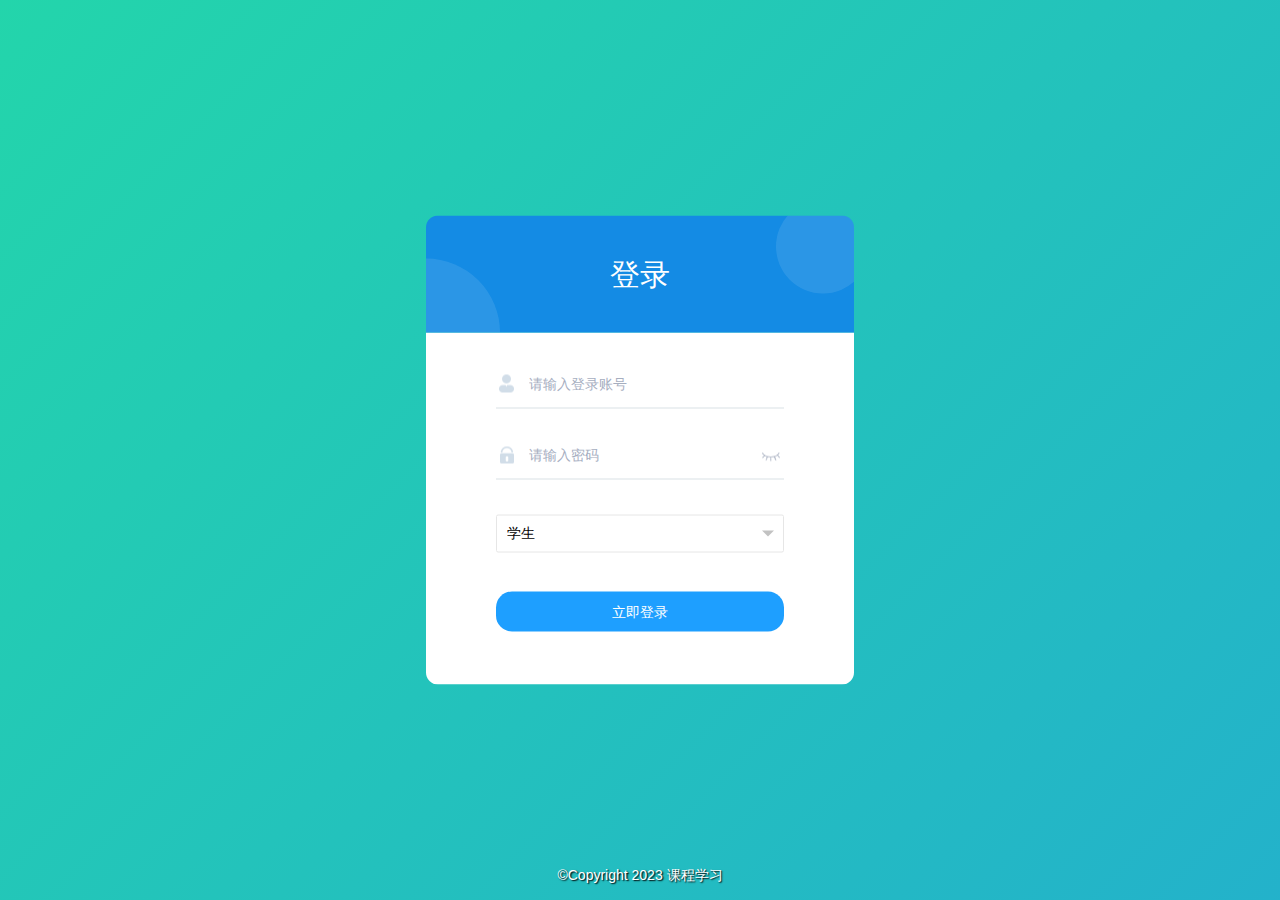
<file: dormitory/src/main/resources/static/page/login.html>
<!DOCTYPE html>
<html>
<head>
    <meta charset="UTF-8">
    <title>学生宿舍管理系统</title>
    <meta http-equiv="X-UA-Compatible" content="IE=edge,chrome=1">
    <meta http-equiv="Access-Control-Allow-Origin" content="*">
    <meta name="viewport" content="width=device-width, initial-scale=1, maximum-scale=1">
    <meta name="apple-mobile-web-app-status-bar-style" content="black">
    <meta name="apple-mobile-web-app-capable" content="yes">
    <meta name="format-detection" content="telephone=no">
    <link rel="icon" href="../images/newlogo.svg">
    <link rel="stylesheet" href="../lib/layui-v2.5.5/css/layui.css" media="all">
    <link rel="stylesheet" href="../css/silkstyle/silkstyle.css">

    <!--[if lt IE 9]>
    <script src="https://cdn.staticfile.org/html5shiv/r29/html5.min.js"></script>
    <script src="https://cdn.staticfile.org/respond.js/1.4.2/respond.min.js"></script>
    <![endif]-->
    <style>
        .main-body {top:50%;left:50%;position:absolute;-webkit-transform:translate(-50%,-50%);-moz-transform:translate(-50%,-50%);-ms-transform:translate(-50%,-50%);-o-transform:translate(-50%,-50%);transform:translate(-50%,-50%);overflow:hidden;}
        .login-main .login-bottom .center .item input {display:inline-block;width:227px;height:22px;padding:0;position:absolute;border:0;outline:0;font-size:14px;letter-spacing:0;}
        .login-main .login-bottom .center .item .icon-1 {background:url(../images/icon-login.png) no-repeat 1px 0;}
        .login-main .login-bottom .center .item .icon-2 {background:url(../images/icon-login.png) no-repeat -54px 0;}
        .login-main .login-bottom .center .item .icon-3 {background:url(../images/icon-login.png) no-repeat -106px 0;}
        .login-main .login-bottom .center .item .icon-4 {background:url(../images/icon-login.png) no-repeat 0 -43px;position:absolute;right:-10px;cursor:pointer;}
        .login-main .login-bottom .center .item .icon-5 {background:url(../images/icon-login.png) no-repeat -55px -43px;}
        .login-main .login-bottom .center .item .icon-6 {background:url(../images/icon-login.png) no-repeat 0 -93px;position:absolute;right:-10px;margin-top:8px;cursor:pointer;}
        .login-main .login-bottom .center .item .icon {display:inline-block;width:33px;height:22px;}
        .login-main .login-bottom .center .item {width:288px;height:35px;border-bottom:1px solid #dae1e6;margin-bottom:35px;}
        .login-main {width:428px;position:relative;float:left;}
        .login-main .login-top {height:117px;background-color:#148be4;border-radius:12px 12px 0 0;font-family:SourceHanSansCN-Regular;font-size:30px;font-weight:400;font-stretch:normal;letter-spacing:0;color:#fff;line-height:117px;text-align:center;overflow:hidden;-webkit-transform:rotate(0);-moz-transform:rotate(0);-ms-transform:rotate(0);-o-transform:rotate(0);transform:rotate(0);}
        .login-main .login-top .bg1 {display:inline-block;width:74px;height:74px;background:#fff;opacity:.1;border-radius:0 74px 0 0;position:absolute;left:0;top:43px;}
        .login-main .login-top .bg2 {display:inline-block;width:94px;height:94px;background:#fff;opacity:.1;border-radius:50%;position:absolute;right:-16px;top:-16px;}
        .login-main .login-bottom {width:428px;background:#fff;border-radius:0 0 12px 12px;padding-bottom:53px;}
        .login-main .login-bottom .center {width:288px;margin:0 auto;padding-top:40px;padding-bottom:15px;position:relative;}
        .login-main .login-bottom .tip {clear:both;height:16px;line-height:16px;width:288px;margin:0 auto;}

        input::-webkit-input-placeholder {color:#a6aebf;}
        input::-moz-placeholder {/* Mozilla Firefox 19+ */            color:#a6aebf;}
        input:-moz-placeholder {/* Mozilla Firefox 4 to 18 */            color:#a6aebf;}
        input:-ms-input-placeholder {/* Internet Explorer 10-11 */            color:#a6aebf;}
        input:-webkit-autofill {/* 取消Chrome记住密码的背景颜色 */            -webkit-box-shadow:0 0 0 1000px white inset !important;}
        html {height:100%;}
        .login-main .login-bottom .tip {clear:both;height:16px;line-height:16px;width:288px;margin:0 auto;}
        .login-main .login-bottom .tip .login-tip {font-family:MicrosoftYaHei;font-size:12px;font-weight:400;font-stretch:normal;letter-spacing:0;color:#9abcda;cursor:pointer;}
        .login-main .login-bottom .tip .forget-password {font-stretch:normal;letter-spacing:0;color:#1391ff;text-decoration:none;position:absolute;right:62px;}
        .login-main .login-bottom .login-btn {width:288px;height:40px;background-color:#1E9FFF;border-radius:16px;margin:24px auto 0;text-align:center;line-height:40px;color:#fff;font-size:14px;letter-spacing:0;cursor:pointer;border:none;}
        .login-main .login-bottom .center .item .validateImg {position:absolute;right:1px;cursor:pointer;height:36px;border:1px solid #e6e6e6;}
        .footer {left:0;bottom:0;color:#fff;width:100%;position:absolute;text-align:center;line-height:30px;padding-bottom:10px;text-shadow:#000 0.1em 0.1em 0.1em;font-size:14px;}
        .padding-5 {padding:5px !important;}
        .footer a,.footer span {color:#fff;}
        @media screen and (max-width:428px) {.login-main {width:360px !important;}
            .login-main .login-top {width:360px !important;}
            .login-main .login-bottom {width:360px !important;}
        }
    </style>
</head>
<body>
<div class="main-body">
    <div class="login-main">
        <div class="login-top">
            <span>登录</span>
            <span class="bg1"></span>
            <span class="bg2"></span>
        </div>
        <form class="layui-form login-bottom silk-transparent">
            <div class="center">
                <div class="item">
                    <span class="icon icon-2"></span>
                    <!-- name属性用来和后端交互 -->
                    <input type="text" name="userName" lay-verify="required" autocomplete="off"  placeholder="请输入登录账号" maxlength="24"/>
                </div>

                <div class="item">
                    <span class="icon icon-3"></span>
                    <input type="password" name="userPwd" lay-verify="required" autocomplete="off" placeholder="请输入密码" maxlength="20">
                    <span class="bind-password icon icon-4"></span>
                </div>

                <div class="item2">
                    <select name="userType" lay-verify="required">
                        <option value="0">学生</option>
                        <option value="1">宿管员</option>
                        <option value="2">管理员</option>
                    </select>
                </div>


            </div>
            <div class="layui-form-item" style="text-align:center; width:100%;height:100%;margin:0px;">
                <button class="login-btn" lay-submit="" lay-filter="login">立即登录</button>
            </div>

        </form>
    </div>
</div>
<div class="footer">
    ©Copyright 2023 课程学习
</div>
<script src="../lib/layui-v2.5.5/layui.js" charset="utf-8"></script>
<script src="../js/lay-config.js" charset="utf-8"></script>
<script>
    layui.use(['form', 'jquery', 'axios', 'layer', 'storage'], function () {
        var $ = layui.jquery,
            form = layui.form,
            layer = layui.layer,
            axios = layui.axios,
            storage = layui.storage;

        // 登录过期的时候，跳出ifram框架
        if (top.location != self.location) top.location = self.location;

        $('.bind-password').on('click', function () {
            if ($(this).hasClass('icon-5')) {
                $(this).removeClass('icon-5');
                $("input[name='userPwd']").attr('type', 'password');
            } else {
                $(this).addClass('icon-5');
                $("input[name='userPwd']").attr('type', 'text');
            }
        });
        // 进行登录操作
        form.on('submit(login)', function (data) {
            data = data.field;

            // 发送 POST 请求
            axios({
                method: 'post',
                url: '/login',
                data: data
            }).then(function (data) {
                if(data.code === 200){
                    storage.setToken(data.data.token);  // 将token存入localStorage中
                    location.href='index.html'      // 登录成功跳转至index页面
                }else {
                    layer.msg(data.msg);
                }
            }).catch(function (error) {
                layer.msg(error);
            });
            return false;
        });
    });
</script>
</body>
</html>
</file>
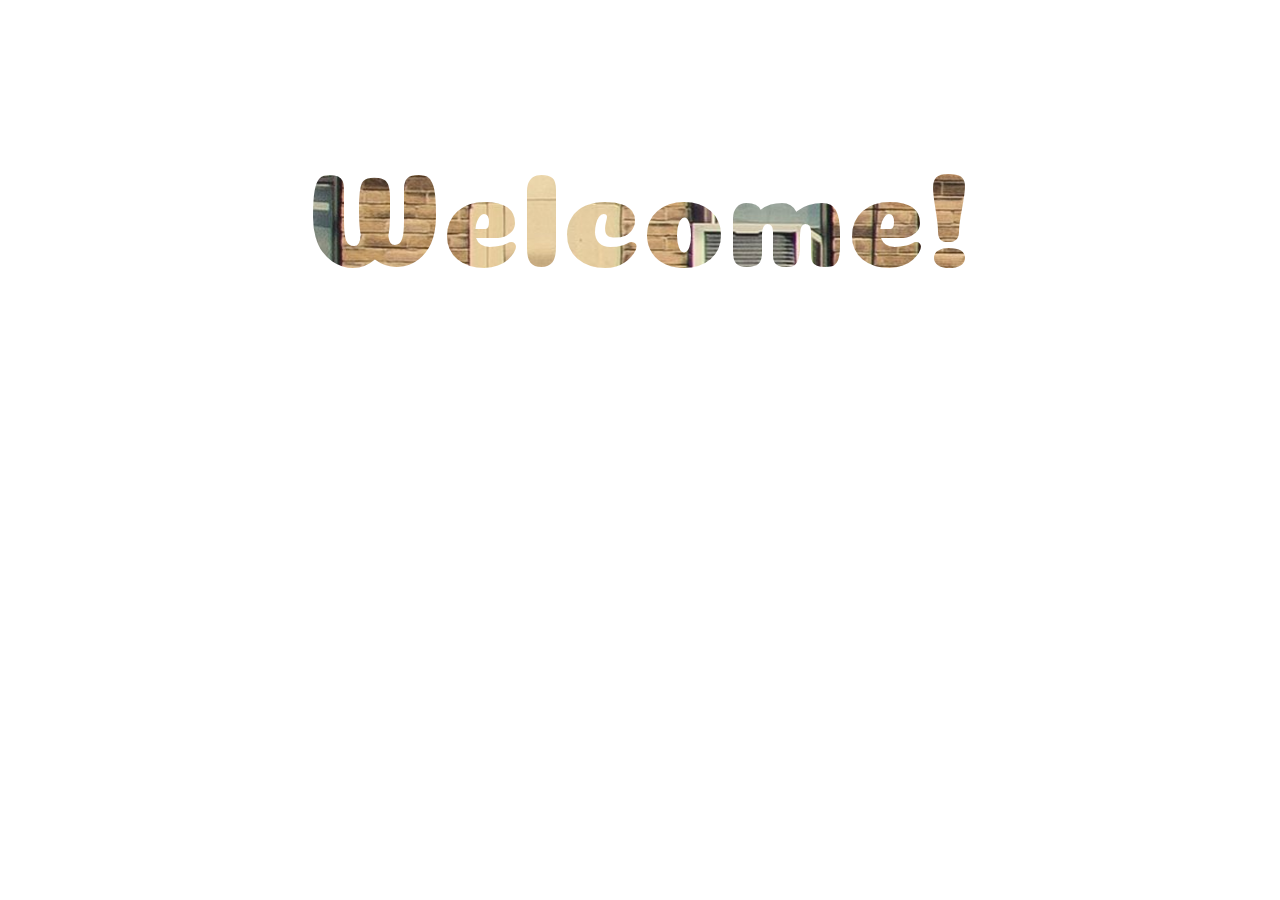
<file: dormitory/src/main/resources/static/page/silk_main.html>
<!DOCTYPE html>
<html lang="en">
<head>
    <meta charset="UTF-8">
    <title>Title</title>
    <link rel="stylesheet" href="../css/silkstyle/for-silk-main.css">
</head>
<body>
    <p class="cloud-text cloud-title">Welcome!</p>
</body>

<script>
    layui.use(['form', 'jquery', 'axios', 'layer', 'storage'], function () {
        var $ = layui.jquery,
            form = layui.form,
            layer = layui.layer,
            axios = layui.axios,
            storage = layui.storage;
    });
</script>
</html>
</file>
<file: dormitory/src/main/resources/static/lib/layui-v2.5.5/css/layui.css>
/**
 
 @Name: layui
 @Author: 贤心
 @Site: www.layui.com
 
 */


/** 初始化 **/
body,div,dl,dt,dd,ul,ol,li,h1,h2,h3,h4,h5,h6,input,button,textarea,p,blockquote,th,td,form,pre{margin: 0; padding: 0; -webkit-tap-highlight-color:rgba(0,0,0,0);}
a:active,a:hover{outline:0}
img{display: inline-block; border: none; vertical-align: middle;}
li{list-style:none;}
table{border-collapse: collapse; border-spacing: 0;}
h1,h2,h3{font-weight: 400;}
h4, h5, h6{font-size: 100%; font-weight: 400;}
button,input,select,textarea{font-size: 100%; }
input,button,textarea,select,optgroup,option{font-family: inherit; font-size: inherit; font-style: inherit; font-weight: inherit; outline: 0;}
pre{white-space: pre-wrap; white-space: -moz-pre-wrap; white-space: -pre-wrap; white-space: -o-pre-wrap; word-wrap: break-word;}

/** 初始化全局标签 **/
body{line-height: 24px; font: 14px Helvetica Neue,Helvetica,PingFang SC,Tahoma,Arial,sans-serif;}
hr{height: 1px; margin: 10px 0; border: 0; clear: both;}
a{color: #333; text-decoration:none; }
a:hover{color: #777;}
a cite{font-style: normal; *cursor:pointer;}

/** 基础通用 **/
.layui-border-box, .layui-border-box *{box-sizing: border-box;}
/* 消除第三方ui可能造成的冲突 */.layui-box, .layui-box *{box-sizing: content-box;}
.layui-clear{clear: both; *zoom: 1;}
.layui-clear:after{content:'\20'; clear:both; *zoom:1; display:block; height:0;}
.layui-inline{position: relative; display: inline-block; *display:inline; *zoom:1; vertical-align: middle;}
/* 三角形 */.layui-edge{position: relative; display: inline-block; vertical-align: middle; width: 0; height: 0; border-width: 6px; border-style: dashed; border-color: transparent; overflow: hidden;}
.layui-edge-top{top: -4px; border-bottom-color: #999; border-bottom-style: solid;}
.layui-edge-right{border-left-color: #999; border-left-style: solid;}
.layui-edge-bottom{top: 2px; border-top-color: #999; border-top-style: solid;}
.layui-edge-left{border-right-color: #999; border-right-style: solid;}
/* 单行溢出省略 */.layui-elip{text-overflow: ellipsis; overflow: hidden; white-space: nowrap;}
/* 屏蔽选中 */.layui-unselect,.layui-icon, .layui-disabled{-moz-user-select: none; -webkit-user-select: none; -ms-user-select: none;}
/* 禁用 */.layui-disabled,.layui-disabled:hover{color: #d2d2d2 !important; cursor: not-allowed !important;}
/* 纯圆角 */.layui-circle{border-radius: 100%;}
.layui-show{display: block !important;}
.layui-hide{display: none !important;}

/** 图标字体 **/
@font-face {
  font-family: 'layui-icon';
  src: url('../font/iconfont.eot?v=256');
  src: url('../font/iconfont.eot?v=256#iefix') format('embedded-opentype'),
       url('../font/iconfont.woff2?v=256') format('woff2'),
       url('../font/iconfont.woff?v=256') format('woff'),
       url('../font/iconfont.ttf?v=256') format('truetype'),
       url('../font/iconfont.svg?v=256#layui-icon') format('svg');
}
                    
.layui-icon{
  font-family:"layui-icon" !important;
  font-size: 16px;
  font-style: normal;
  -webkit-font-smoothing: antialiased;
  -moz-osx-font-smoothing: grayscale;
}

/* font-class */
.layui-icon-reply-fill:before{content:"\e611"}
.layui-icon-set-fill:before{content:"\e614"}
.layui-icon-menu-fill:before{content:"\e60f"}
.layui-icon-search:before{content:"\e615"}
.layui-icon-share:before{content:"\e641"}
.layui-icon-set-sm:before{content:"\e620"}
.layui-icon-engine:before{content:"\e628"}
.layui-icon-close:before{content:"\1006"}
.layui-icon-close-fill:before{content:"\1007"}
.layui-icon-chart-screen:before{content:"\e629"}
.layui-icon-star:before{content:"\e600"}
.layui-icon-circle-dot:before{content:"\e617"}
.layui-icon-chat:before{content:"\e606"}
.layui-icon-release:before{content:"\e609"}
.layui-icon-list:before{content:"\e60a"}
.layui-icon-chart:before{content:"\e62c"}
.layui-icon-ok-circle:before{content:"\1005"}
.layui-icon-layim-theme:before{content:"\e61b"}
.layui-icon-table:before{content:"\e62d"}
.layui-icon-right:before{content:"\e602"}
.layui-icon-left:before{content:"\e603"}
.layui-icon-cart-simple:before{content:"\e698"}
.layui-icon-face-cry:before{content:"\e69c"}
.layui-icon-face-smile:before{content:"\e6af"}
.layui-icon-survey:before{content:"\e6b2"}
.layui-icon-tree:before{content:"\e62e"}
.layui-icon-ie:before{content:"\e7bb"}
.layui-icon-upload-circle:before{content:"\e62f"}
.layui-icon-add-circle:before{content:"\e61f"}
.layui-icon-download-circle:before{content:"\e601"}
.layui-icon-templeate-1:before{content:"\e630"}
.layui-icon-util:before{content:"\e631"}
.layui-icon-face-surprised:before{content:"\e664"}
.layui-icon-edit:before{content:"\e642"}
.layui-icon-speaker:before{content:"\e645"}
.layui-icon-down:before{content:"\e61a"}
.layui-icon-file:before{content:"\e621"}
.layui-icon-layouts:before{content:"\e632"}
.layui-icon-rate-half:before{content:"\e6c9"}
.layui-icon-add-circle-fine:before{content:"\e608"}
.layui-icon-prev-circle:before{content:"\e633"}
.layui-icon-read:before{content:"\e705"}
.layui-icon-404:before{content:"\e61c"}
.layui-icon-carousel:before{content:"\e634"}
.layui-icon-help:before{content:"\e607"}
.layui-icon-code-circle:before{content:"\e635"}
.layui-icon-windows:before{content:"\e67f"}
.layui-icon-water:before{content:"\e636"}
.layui-icon-username:before{content:"\e66f"}
.layui-icon-find-fill:before{content:"\e670"}
.layui-icon-about:before{content:"\e60b"}
.layui-icon-location:before{content:"\e715"}
.layui-icon-up:before{content:"\e619"}
.layui-icon-pause:before{content:"\e651"}
.layui-icon-date:before{content:"\e637"}
.layui-icon-layim-uploadfile:before{content:"\e61d"}
.layui-icon-delete:before{content:"\e640"}
.layui-icon-play:before{content:"\e652"}
.layui-icon-top:before{content:"\e604"}
.layui-icon-firefox:before{content:"\e686"}
.layui-icon-friends:before{content:"\e612"}
.layui-icon-refresh-3:before{content:"\e9aa"}
.layui-icon-ok:before{content:"\e605"}
.layui-icon-layer:before{content:"\e638"}
.layui-icon-face-smile-fine:before{content:"\e60c"}
.layui-icon-dollar:before{content:"\e659"}
.layui-icon-group:before{content:"\e613"}
.layui-icon-layim-download:before{content:"\e61e"}
.layui-icon-picture-fine:before{content:"\e60d"}
.layui-icon-link:before{content:"\e64c"}
.layui-icon-diamond:before{content:"\e735"}
.layui-icon-log:before{content:"\e60e"}
.layui-icon-key:before{content:"\e683"}
.layui-icon-rate-solid:before{content:"\e67a"}
.layui-icon-fonts-del:before{content:"\e64f"}
.layui-icon-unlink:before{content:"\e64d"}
.layui-icon-fonts-clear:before{content:"\e639"}
.layui-icon-triangle-r:before{content:"\e623"}
.layui-icon-circle:before{content:"\e63f"}
.layui-icon-radio:before{content:"\e643"}
.layui-icon-align-center:before{content:"\e647"}
.layui-icon-align-right:before{content:"\e648"}
.layui-icon-align-left:before{content:"\e649"}
.layui-icon-loading-1:before{content:"\e63e"}
.layui-icon-return:before{content:"\e65c"}
.layui-icon-fonts-strong:before{content:"\e62b"}
.layui-icon-upload:before{content:"\e67c"}
.layui-icon-dialogue:before{content:"\e63a"}
.layui-icon-video:before{content:"\e6ed"}
.layui-icon-headset:before{content:"\e6fc"}
.layui-icon-cellphone-fine:before{content:"\e63b"}
.layui-icon-add-1:before{content:"\e654"}
.layui-icon-face-smile-b:before{content:"\e650"}
.layui-icon-fonts-html:before{content:"\e64b"}
.layui-icon-screen-full:before{content:"\e622"}
.layui-icon-form:before{content:"\e63c"}
.layui-icon-cart:before{content:"\e657"}
.layui-icon-camera-fill:before{content:"\e65d"}
.layui-icon-tabs:before{content:"\e62a"}
.layui-icon-heart-fill:before{content:"\e68f"}
.layui-icon-fonts-code:before{content:"\e64e"}
.layui-icon-ios:before{content:"\e680"}
.layui-icon-at:before{content:"\e687"}
.layui-icon-fire:before{content:"\e756"}
.layui-icon-set:before{content:"\e716"}
.layui-icon-fonts-u:before{content:"\e646"}
.layui-icon-triangle-d:before{content:"\e625"}
.layui-icon-tips:before{content:"\e702"}
.layui-icon-picture:before{content:"\e64a"}
.layui-icon-more-vertical:before{content:"\e671"}
.layui-icon-bluetooth:before{content:"\e689"}
.layui-icon-flag:before{content:"\e66c"}
.layui-icon-loading:before{content:"\e63d"}
.layui-icon-fonts-i:before{content:"\e644"}
.layui-icon-refresh-1:before{content:"\e666"}
.layui-icon-rmb:before{content:"\e65e"}
.layui-icon-addition:before{content:"\e624"}
.layui-icon-home:before{content:"\e68e"}
.layui-icon-time:before{content:"\e68d"}
.layui-icon-user:before{content:"\e770"}
.layui-icon-notice:before{content:"\e667"}
.layui-icon-chrome:before{content:"\e68a"}
.layui-icon-edge:before{content:"\e68b"}
.layui-icon-login-weibo:before{content:"\e675"}
.layui-icon-voice:before{content:"\e688"}
.layui-icon-upload-drag:before{content:"\e681"}
.layui-icon-login-qq:before{content:"\e676"}
.layui-icon-snowflake:before{content:"\e6b1"}
.layui-icon-heart:before{content:"\e68c"}
.layui-icon-logout:before{content:"\e682"}
.layui-icon-file-b:before{content:"\e655"}
.layui-icon-template:before{content:"\e663"}
.layui-icon-transfer:before{content:"\e691"}
.layui-icon-auz:before{content:"\e672"}
.layui-icon-console:before{content:"\e665"}
.layui-icon-app:before{content:"\e653"}
.layui-icon-prev:before{content:"\e65a"}
.layui-icon-website:before{content:"\e7ae"}
.layui-icon-next:before{content:"\e65b"}
.layui-icon-component:before{content:"\e857"}
.layui-icon-android:before{content:"\e684"}
.layui-icon-more:before{content:"\e65f"}
.layui-icon-login-wechat:before{content:"\e677"}
.layui-icon-shrink-right:before{content:"\e668"}
.layui-icon-spread-left:before{content:"\e66b"}
.layui-icon-camera:before{content:"\e660"}
.layui-icon-note:before{content:"\e66e"}
.layui-icon-refresh:before{content:"\e669"}
.layui-icon-female:before{content:"\e661"}
.layui-icon-male:before{content:"\e662"}
.layui-icon-screen-restore:before{content:"\e758"}
.layui-icon-password:before{content:"\e673"}
.layui-icon-senior:before{content:"\e674"}
.layui-icon-theme:before{content:"\e66a"}
.layui-icon-tread:before{content:"\e6c5"}
.layui-icon-praise:before{content:"\e6c6"}
.layui-icon-star-fill:before{content:"\e658"}
.layui-icon-rate:before{content:"\e67b"}
.layui-icon-template-1:before{content:"\e656"}
.layui-icon-vercode:before{content:"\e679"}
.layui-icon-service:before{content:"\e626"}
.layui-icon-cellphone:before{content:"\e678"}
.layui-icon-print:before{content:"\e66d"}
.layui-icon-cols:before{content:"\e610"}
.layui-icon-wifi:before{content:"\e7e0"}
.layui-icon-export:before{content:"\e67d"}
.layui-icon-rss:before{content:"\e808"}
.layui-icon-slider:before{content:"\e714"}
.layui-icon-email:before{content:"\e618"}
.layui-icon-subtraction:before{content:"\e67e"}
.layui-icon-mike:before{content:"\e6dc"}
.layui-icon-light:before{content:"\e748"}
.layui-icon-gift:before{content:"\e627"}
.layui-icon-mute:before{content:"\e685"}
.layui-icon-reduce-circle:before{content:"\e616"}
.layui-icon-music:before{content:"\e690"}

/* 基本布局 */
.layui-main{position: relative; width: 1140px; margin: 0 auto;}
.layui-header{position: relative; z-index: 1000; height: 60px;}
.layui-header a:hover{transition: all .5s; -webkit-transition: all .5s;}
.layui-side{position: fixed; left: 0; top: 0; bottom: 0; z-index: 999; width: 200px; overflow-x: hidden;}
.layui-side-scroll{position: relative; width: 220px; height: 100%; overflow-x: hidden;}
.layui-body{position: absolute; left: 200px; right: 0; top: 0; bottom: 0; z-index: 998; width: auto; overflow: hidden; overflow-y: auto; box-sizing: border-box;}

/* 后台框架大布局 */.layui-layout-body{overflow: hidden;}
.layui-layout-admin .layui-header{background-color: #23262E;}
.layui-layout-admin .layui-side{top: 60px; width: 200px; overflow-x: hidden;}
.layui-layout-admin .layui-body{position: fixed; top: 60px; bottom: 44px;}
.layui-layout-admin .layui-main{width: auto; margin: 0 15px;}
.layui-layout-admin .layui-footer{position: fixed; left: 200px; right: 0; bottom: 0; height: 44px; line-height: 44px; padding: 0 15px; background-color: #eee;}
.layui-layout-admin .layui-logo{position: absolute; left: 0; top: 0; width: 200px; height: 100%; line-height: 60px; text-align: center; color: #009688; font-size: 16px;}
.layui-layout-admin .layui-header .layui-nav{background: none;}
.layui-layout-left{position: absolute !important; left: 200px; top: 0;}
.layui-layout-right{position: absolute !important; right: 0; top: 0;}

/* 栅格布局 */
.layui-container{position: relative; margin: 0 auto; padding: 0 15px; box-sizing: border-box;}
.layui-fluid{position: relative; margin: 0 auto; padding: 0 15px;}


.layui-row{
  /*background-color: #00b7ee;*/
}

.layui-row:before,
.layui-row:after{
  content: '';
  display: block;
  clear: both;
}
.layui-col-xs1, .layui-col-xs2, .layui-col-xs3, .layui-col-xs4, .layui-col-xs5, .layui-col-xs6, .layui-col-xs7, .layui-col-xs8, .layui-col-xs9, .layui-col-xs10, .layui-col-xs11, .layui-col-xs12
,.layui-col-sm1, .layui-col-sm2, .layui-col-sm3, .layui-col-sm4, .layui-col-sm5, .layui-col-sm6, .layui-col-sm7, .layui-col-sm8, .layui-col-sm9, .layui-col-sm10, .layui-col-sm11, .layui-col-sm12
,.layui-col-md1, .layui-col-md2, .layui-col-md3, .layui-col-md4, .layui-col-md5, .layui-col-md6, .layui-col-md7, .layui-col-md8, .layui-col-md9, .layui-col-md10, .layui-col-md11, .layui-col-md12
,.layui-col-lg1, .layui-col-lg2, .layui-col-lg3, .layui-col-lg4, .layui-col-lg5, .layui-col-lg6, .layui-col-lg7, .layui-col-lg8, .layui-col-lg9, .layui-col-lg10, .layui-col-lg11, .layui-col-lg12
{position: relative; display: block; box-sizing: border-box;}

.layui-col-xs1, .layui-col-xs2, .layui-col-xs3, .layui-col-xs4, .layui-col-xs5, .layui-col-xs6, .layui-col-xs7, .layui-col-xs8, .layui-col-xs9, .layui-col-xs10, .layui-col-xs11, .layui-col-xs12{float: left;}
.layui-col-xs1{width: 8.33333333%;}
.layui-col-xs2{width: 16.66666667%;}
.layui-col-xs3{width: 25%;}
.layui-col-xs4{width: 33.33333333%;}
.layui-col-xs5{width: 41.66666667%;}
.layui-col-xs6{width: 50%;}
.layui-col-xs7{width: 58.33333333%;}
.layui-col-xs8{width: 66.66666667%;}
.layui-col-xs9{width: 75%;}
.layui-col-xs10{width: 83.33333333%;}
.layui-col-xs11{width: 91.66666667%;}
.layui-col-xs12{width: 100%;}

.layui-col-xs-offset1{margin-left: 8.33333333%;}
.layui-col-xs-offset2{margin-left: 16.66666667%;}
.layui-col-xs-offset3{margin-left: 25%;}
.layui-col-xs-offset4{margin-left: 33.33333333%;}
.layui-col-xs-offset5{margin-left: 41.66666667%;}
.layui-col-xs-offset6{margin-left: 50%;}
.layui-col-xs-offset7{margin-left: 58.33333333%;}
.layui-col-xs-offset8{margin-left: 66.66666667%;}
.layui-col-xs-offset9{margin-left: 75%;}
.layui-col-xs-offset10{margin-left: 83.33333333%;}
.layui-col-xs-offset11{margin-left: 91.66666667%;}
.layui-col-xs-offset12{margin-left: 100%;}

/* 超小屏幕(手机) */
@media screen and (max-width: 768px) {
  .layui-hide-xs{display: none!important;}
  .layui-show-xs-block{display: block!important;}
  .layui-show-xs-inline{display: inline!important;}
  .layui-show-xs-inline-block{display: inline-block!important;}
}

/* 小型屏幕(平板) */
@media screen and (min-width: 768px) {
  .layui-container{width: 750px;}
  .layui-hide-sm{display: none!important;}
  .layui-show-sm-block{display: block!important;}
  .layui-show-sm-inline{display: inline!important;}
  .layui-show-sm-inline-block{display: inline-block!important;}

  .layui-col-sm1, .layui-col-sm2, .layui-col-sm3, .layui-col-sm4, .layui-col-sm5, .layui-col-sm6, .layui-col-sm7, .layui-col-sm8, .layui-col-sm9, .layui-col-sm10, .layui-col-sm11, .layui-col-sm12{float: left;}
  .layui-col-sm1{width: 8.33333333%;}
  .layui-col-sm2{width: 16.66666667%;}
  .layui-col-sm3{width: 25%;}
  .layui-col-sm4{width: 33.33333333%;}
  .layui-col-sm5{width: 41.66666667%;}
  .layui-col-sm6{width: 50%;}
  .layui-col-sm7{width: 58.33333333%;}
  .layui-col-sm8{width: 66.66666667%;}
  .layui-col-sm9{width: 75%;}
  .layui-col-sm10{width: 83.33333333%;}
  .layui-col-sm11{width: 91.66666667%;}
  .layui-col-sm12{width: 100%;}
  /* 列偏移 */
  .layui-col-sm-offset1{margin-left: 8.33333333%;}
  .layui-col-sm-offset2{margin-left: 16.66666667%;}
  .layui-col-sm-offset3{margin-left: 25%;}
  .layui-col-sm-offset4{margin-left: 33.33333333%;}
  .layui-col-sm-offset5{margin-left: 41.66666667%;}
  .layui-col-sm-offset6{margin-left: 50%;}
  .layui-col-sm-offset7{margin-left: 58.33333333%;}
  .layui-col-sm-offset8{margin-left: 66.66666667%;}
  .layui-col-sm-offset9{margin-left: 75%;}
  .layui-col-sm-offset10{margin-left: 83.33333333%;}
  .layui-col-sm-offset11{margin-left: 91.66666667%;}
  .layui-col-sm-offset12{margin-left: 100%;}
}
/* 中型屏幕(桌面) */
@media screen and (min-width: 992px) {
  .layui-container{width: 970px;}
  .layui-hide-md{display: none!important;}
  .layui-show-md-block{display: block!important;}
  .layui-show-md-inline{display: inline!important;}
  .layui-show-md-inline-block{display: inline-block!important;}
  
  .layui-col-md1, .layui-col-md2, .layui-col-md3, .layui-col-md4, .layui-col-md5, .layui-col-md6, .layui-col-md7, .layui-col-md8, .layui-col-md9, .layui-col-md10, .layui-col-md11, .layui-col-md12{float: left;}
  .layui-col-md1{width: 8.33333333%;}
  .layui-col-md2{width: 16.66666667%;}
  .layui-col-md3{width: 25%;}
  .layui-col-md4{width: 33.33333333%;}
  .layui-col-md5{width: 41.66666667%;}
  .layui-col-md6{width: 50%;}
  .layui-col-md7{width: 58.33333333%;}
  .layui-col-md8{width: 66.66666667%;}
  .layui-col-md9{width: 75%;}
  .layui-col-md10{width: 83.33333333%;}
  .layui-col-md11{width: 91.66666667%;}
  .layui-col-md12{width: 100%;}
  /* 列偏移 */
  .layui-col-md-offset1{margin-left: 8.33333333%;}
  .layui-col-md-offset2{margin-left: 16.66666667%;}
  .layui-col-md-offset3{margin-left: 25%;}
  .layui-col-md-offset4{margin-left: 33.33333333%;}
  .layui-col-md-offset5{margin-left: 41.66666667%;}
  .layui-col-md-offset6{margin-left: 50%;}
  .layui-col-md-offset7{margin-left: 58.33333333%;}
  .layui-col-md-offset8{margin-left: 66.66666667%;}
  .layui-col-md-offset9{margin-left: 75%;}
  .layui-col-md-offset10{margin-left: 83.33333333%;}
  .layui-col-md-offset11{margin-left: 91.66666667%;}
  .layui-col-md-offset12{margin-left: 100%;}
}
/* 大型屏幕(桌面) */
@media screen and (min-width: 1200px) {
  .layui-container{width: 1170px;}
  .layui-hide-lg{display: none!important;}
  .layui-show-lg-block{display: block!important;}
  .layui-show-lg-inline{display: inline!important;}
  .layui-show-lg-inline-block{display: inline-block!important;}
  
  .layui-col-lg1, .layui-col-lg2, .layui-col-lg3, .layui-col-lg4, .layui-col-lg5, .layui-col-lg6, .layui-col-lg7, .layui-col-lg8, .layui-col-lg9, .layui-col-lg10, .layui-col-lg11, .layui-col-lg12{float: left;}
  .layui-col-lg1{width: 8.33333333%;}
  .layui-col-lg2{width: 16.66666667%;}
  .layui-col-lg3{width: 25%;}
  .layui-col-lg4{width: 33.33333333%;}
  .layui-col-lg5{width: 41.66666667%;}
  .layui-col-lg6{width: 50%;}
  .layui-col-lg7{width: 58.33333333%;}
  .layui-col-lg8{width: 66.66666667%;}
  .layui-col-lg9{width: 75%;}
  .layui-col-lg10{width: 83.33333333%;}
  .layui-col-lg11{width: 91.66666667%;}
  .layui-col-lg12{width: 100%;}
  /* 列偏移 */
  .layui-col-lg-offset1{margin-left: 8.33333333%;}
  .layui-col-lg-offset2{margin-left: 16.66666667%;}
  .layui-col-lg-offset3{margin-left: 25%;}
  .layui-col-lg-offset4{margin-left: 33.33333333%;}
  .layui-col-lg-offset5{margin-left: 41.66666667%;}
  .layui-col-lg-offset6{margin-left: 50%;}
  .layui-col-lg-offset7{margin-left: 58.33333333%;}
  .layui-col-lg-offset8{margin-left: 66.66666667%;}
  .layui-col-lg-offset9{margin-left: 75%;}
  .layui-col-lg-offset10{margin-left: 83.33333333%;}
  .layui-col-lg-offset11{margin-left: 91.66666667%;}
  .layui-col-lg-offset12{margin-left: 100%;}
}

/* 列间隔 */
.layui-col-space1{margin: -0.5px;}
.layui-col-space1>*{padding: 0.5px;}
.layui-col-space2{margin: -1px;}
.layui-col-space2>*{padding: 1px;}
.layui-col-space4{margin: -2px;}
.layui-col-space4>*{padding: 2px;}
.layui-col-space5{margin: -2.5px;}
.layui-col-space5>*{padding: 2.5px;}
.layui-col-space6{margin: -3px;}
.layui-col-space6>*{padding: 3px;}
.layui-col-space8{margin: -4px;}
.layui-col-space8>*{padding: 4px;}
.layui-col-space10{margin: -5px;}
.layui-col-space10>*{padding: 5px;}
.layui-col-space12{margin: -6px;}
.layui-col-space12>*{padding: 6px;}
.layui-col-space14{margin: -7px;}
.layui-col-space14>*{padding: 7px;}
.layui-col-space15{margin: -7.5px;}
.layui-col-space15>*{padding: 7.5px;}
.layui-col-space16{margin: -8px;}
.layui-col-space16>*{padding: 8px;}
.layui-col-space18{margin: -9px;}
.layui-col-space18>*{padding: 9px;}
.layui-col-space20{margin: -10px;}
.layui-col-space20>*{padding: 10px;}
.layui-col-space22{margin: -11px;}
.layui-col-space22>*{padding: 11px;}
.layui-col-space24{margin: -12px;}
.layui-col-space24>*{padding: 12px;}
.layui-col-space25{margin: -12.5px;}
.layui-col-space25>*{padding: 12.5px;}
.layui-col-space26{margin: -13px;}
.layui-col-space26>*{padding: 13px;}
.layui-col-space28{margin: -14px;}
.layui-col-space28>*{padding: 14px;}
.layui-col-space30{margin: -15px;}
.layui-col-space30>*{padding: 15px;}


/** 页面元素 **/
.layui-btn, .layui-input, .layui-textarea, .layui-upload-button, .layui-select{
  outline: none;
  -webkit-appearance: none;
  transition: all .3s;
  -webkit-transition: all .3s;
  box-sizing: border-box;
}


/* 引用 */.layui-elem-quote{margin-bottom: 10px; padding: 15px; line-height: 22px; border-left: 5px solid #009688; border-radius: 0 2px 2px 0; background-color: #f2f2f2;}
.layui-quote-nm{border-style: solid; border-width: 1px; border-left-width: 5px; background: none;}
/* 字段集合 */.layui-elem-field{margin-bottom: 10px; padding: 0; border-width: 1px; border-style: solid;}
.layui-elem-field legend{margin-left: 20px; padding: 0 10px; font-size: 20px; font-weight: 300;}
.layui-field-title{margin: 10px 0 20px; border-width: 0; border-top-width: 1px;}
.layui-field-box{padding: 10px 15px;}
.layui-field-title .layui-field-box{padding: 10px 0;}

/* 进度条 */
.layui-progress{position: relative; height: 6px; border-radius: 20px; background-color: #e2e2e2;}
.layui-progress-bar{position: absolute; left: 0; top: 0; width: 0; max-width: 100%; height: 6px; border-radius: 20px; text-align: right; background-color: #5FB878; transition: all .3s; -webkit-transition: all .3s;}
.layui-progress-big,
.layui-progress-big .layui-progress-bar{height: 18px; line-height: 18px;}
.layui-progress-text{position: relative; top: -20px; line-height: 18px; font-size: 12px; color: #666}
.layui-progress-big .layui-progress-text{position: static; padding: 0 10px; color: #fff;}


/*

  面板
 
*/


/* 折叠面板 */
.layui-collapse{border-width: 1px; border-style: solid; border-radius: 2px;}
.layui-colla-item,
.layui-colla-content{border-top-width: 1px; border-top-style: solid;}
.layui-colla-item:first-child{border-top: none;}
.layui-colla-title{position: relative; height: 42px; line-height: 42px; padding: 0 15px 0 35px; color: #333; background-color: #f2f2f2; cursor: pointer; font-size: 14px; overflow: hidden;}
.layui-colla-content{display: none; padding: 10px 15px; line-height: 22px; color: #666;}
.layui-colla-icon{position: absolute; left: 15px; top: 0; font-size: 14px;}

/* 卡片面板 */
.layui-card{
  margin: 10px 10px 10px 10px;
  border-radius: 25px;
  background-color: #fff;
  transition: all 0.25s;
  box-shadow: 0 8px 10px 0 rgba(0,0,0,.15);}
.layui-card:last-child{margin-bottom: 15px;}
.layui-card:hover{
  transform: scale(1.007);
}
.layui-card-header{
  position: relative;
  height: 42px;
  line-height: 42px;
  padding: 0 15px;
  border-bottom: 1px solid #f6f6f6;
  color: rgb(135, 129, 122);;
  border-radius: 2px 2px 0 0;
  font-size: 14px;}
.layui-card-body{position: relative; padding: 10px 15px; line-height: 24px;}
.layui-card-body[pad15]{padding: 15px;}
.layui-card-body[pad20]{padding: 20px;}
.layui-card-body .layui-table{margin: 5px 0;}
.layui-card .layui-tab{margin: 0;}



/* 带有阴影与悬浮动画的圆角卡片 */
/* 夕可橙 */
.layui-card-silk-yellow{
  margin: 10px 10px 10px 10px;
  border-radius: 25px;
  background-color: rgb(250, 229, 206);
  box-shadow: 0 8px 10px 0 rgba(0,0,0,.12);
  transition: all 0.3s;
}
.layui-card-silk-yellow:hover{
  transform: scale(1.03);
}


/* 带有阴影与悬浮动画的圆角卡片 */
/* 夕可蓝 */
.layui-card-silk-blue{
  margin: 10px 10px 10px 10px;
  border-radius: 25px;
  background-color: rgb(214, 234, 241);
  box-shadow: 0 8px 10px 0 rgba(0,0,0,.12);
  transition: all 0.3s;
}
.layui-card-silk-blue:hover{
  transform: scale(1.03);
}


/* 带有阴影与悬浮动画的圆角卡片 */
/* 夕可紫 */
.layui-card-silk-purple{
  margin: 10px 10px 10px 10px;
  border-radius: 25px;
  background-color: rgb(233, 231, 251);
  transition: all 0.3s;
  box-shadow: 0 8px 10px 0 rgba(0,0,0,.12);
}
.layui-card-silk-purple:hover{
  transform: scale(1.03);
}


/* 带有阴影与悬浮动画的圆角卡片 */
/* 夕可绿 */
.layui-card-silk-mintCream{
  margin: 10px 10px 10px 10px;
  border-radius: 25px;
  /*background-color: #fff;*/
  background-color: rgb(243, 255, 245);
  transition: all 0.3s;
  box-shadow: 0 8px 10px 0 rgba(0,0,0,.12);
}
.layui-card-silk-mintCream:hover{
  transform: scale(1.008);
}

.layui-card-silk-green{
  margin: 10px 10px 10px 10px;
  border-radius: 25px;
  /*background-color: #fff;*/
  background-color: rgb(223, 250, 235);
  transition: all 0.3s;
  box-shadow: 0 8px 10px 0 rgba(0,0,0,.12);
}
.layui-card-silk-green:hover{
  transform: scale(1.03);
}



/* 带有阴影与悬浮动画的圆角卡片 */
/* 夕可粉 */
.layui-card-silk-pink{
  margin: 10px 10px 10px 10px;
  border-radius: 25px;
  /*background-color: #fff;*/
  background-color: rgb(248, 213, 225);
  transition: all 0.25s;
  box-shadow: 0 8px 10px 0 rgba(0,0,0,.12);
}
.layui-card-silk-pink:hover{
  transform: scale(1.03);
}

.layui-card-silk-schedule-pink{
  margin: 10px 10px 10px 10px;
  border-radius: 25px;
  /*background-color: #fff;*/
  background-color: rgb(248, 213, 225);
  transition: all 0.25s;
  box-shadow: 0 8px 10px 0 rgba(0,0,0,.12);
}


/* 带有阴影与悬浮动画的圆角卡片 */
/* 夕可bill */
.layui-card-for-billStatus{
  margin: 10px 10px 10px 10px;
  border-radius: 25px;
  /*background-color: #fff;*/
  background-color: rgb(233, 231, 251);
  transition: all 0.3s;
  box-shadow: 0 8px 10px 0 rgba(0,0,0,.12);
}
.layui-card-for-billStatus:hover{
  transform: scale(1.03);
}




/* 带有阴影与悬浮动画的圆角卡片 */
/* 夕可蓝 */
.layui-card-silk-blue-for-notification{
  margin: 10px 10px 10px 10px;
  border-radius: 25px;
  background-color: rgb(214, 234, 241);
  box-shadow: 0 8px 10px 0 rgba(0,0,0,.06);
  transition: all 0.3s;
}
/*.layui-card-silk-blue-for-notification:hover{*/
/*  transform: scale(1.005);*/
/*}*/


/* 带有阴影与悬浮动画的圆角卡片 */
/* 夕可蓝 */
.layui-card-silk-yellow-for-notification{
  margin: 10px 10px 10px 10px;
  border-radius: 25px;
  background-color: rgb(250, 229, 206);
  box-shadow: 0 8px 10px 0 rgba(0,0,0,.06);
  transition: all 0.3s;
}
/*.layui-card-silk-yellow-for-notification:hover{*/
/*  transform: scale(1.005);*/
/*}*/







/* 常规面板 */
.layui-panel{}

/* 窗口面板 */
.layui-panel-window{position: relative; padding: 15px; border-radius: 0; border-top: 5px solid #E6E6E6; background-color: #fff;}

/* 其它辅助 */
.layui-auxiliar-moving{position: fixed; left: 0; right: 0; top: 0; bottom: 0; width: 100%; height: 100%; background: none; z-index: 9999999999;}


/* 

  默认主题 
  
*/


/* 背景颜色 */
.layui-bg-red{background-color: #FF5722 !important; color: #fff!important;} /*赤*/
.layui-bg-orange{background-color: #FFB800!important; color: #fff!important;} /*橙*/
.layui-bg-green{background-color: #009688!important; color: #fff!important;} /*绿*/
.layui-bg-cyan{background-color: #2F4056!important; color: #fff!important;} /*青*/
.layui-bg-blue{background-color: #1E9FFF!important; color: #fff!important;} /*蓝*/
.layui-bg-black{background-color: #393D49!important; color: #fff!important;} /*黑*/
.layui-bg-gray{background-color: #eee!important; color: #666!important;} /*灰*/

.layui-bg-silk-pink{background-color: #FFB6C1!important; color: #fff!important;} /*夕可粉*/
.layui-bg-silk-blue{background-color: #87CEFA!important; color: #fff!important;} /*夕可蓝*/
.layui-bg-silk-yellowgreen{background-color: #9ACD32!important; color: #fff!important;} /*夕可黄绿*/
.layui-bg-silk-silver{background-color: #C0C0C0!important; color: #fff!important;} /*夕可银*/

.layui-bg-silk-coral{background-color: #FF7F50!important; color: #fff!important;}
.layui-bg-silk-light-salmon{background-color: #FFA07A!important; color: #fff!important;}
.layui-bg-silk-skyblue{background-color: skyblue!important; color: #fff!important;}
.layui-bg-silk-gold{background-color: gold!important; color: #fff!important;}
.layui-bg-silk-wheat{background-color: wheat!important; color: #fff!important;}
.layui-bg-silk-super-light-gray{background-color: rgb(173, 173, 173)!important; color: #fff!important;}


.layui-bg-silk-light-gray-reversed{background-color: #fff!important; color: rgb(135, 129, 122)!important;}
.layui-bg-silk-light-gray-reversed-passed{background-color: #fff!important; color: rgb(180, 180, 180);!important;}



/*夕可浅灰，适用于卡片小字*/
.layui-bg-silk-light-gray{background-color: rgb(135, 129, 122)!important; color: #fff!important;}
/*夕可深灰，适用于卡片普通字*/
.layui-bg-silk-deep-gray{background-color: rgb(26, 24, 20)!important; color: #fff!important;}

/*夕可浅橙，适用于卡片*/
.layui-bg-silk-light-orange{background-color: rgb(250, 229, 206)!important; color: #fff!important;}
/*夕可深橙，适用于卡片徽章*/
.layui-bg-silk-deep-orange{background-color: rgb(252, 245, 235)!important; color: rgb(241, 153, 74)!important;}

/*夕可浅蓝，适用于卡片*/
.layui-bg-silk-light-blue{background-color: rgb(214, 234, 241)!important; color: #fff!important;}
/*夕可深蓝，适用于卡片徽章*/
.layui-bg-silk-deep-blue{background-color: rgb(237, 245, 245)!important; color: rgb(27, 99, 136)!important;}


/*夕可浅粉，适用于卡片*/
.layui-bg-silk-light-pink{background-color: rgb(248, 213, 225)!important; color: #fff!important;}
/*夕可深粉，适用于卡片徽章*/
.layui-bg-silk-deep-pink{background-color: rgb(252, 238, 243)!important; color: rgb(202, 40, 102)!important;}


/*夕可浅绿，适用于卡片*/
.layui-bg-silk-light-green{background-color: rgb(209, 246, 222)!important; color: #fff!important;}
/*夕可深绿，适用于卡片徽章*/
.layui-bg-silk-deep-green{background-color: rgb(237, 251, 243)!important; color: rgb(90, 189, 112)!important;}


/*夕可深紫，适用于卡片徽章*/
.layui-bg-silk-deep-purple{background-color: rgb(245, 245, 253)!important; color: rgb(218, 112, 214)!important;}
/*rgb(186, 85, 211)*/


.silk-color-deep-gray-for-notification-head{
  color: rgb(22, 22, 22);
  font-size: 25px;
}

.silk-color-red-for-notification-head{
  color: salmon;
  font-size: 25px;
}



.silk-color-deep-red-for-room-balance{
  color: rgb(202, 40, 102);
}

.silk-color-light-gray-for-notification-head{
  color: rgb(150, 150, 150);
  font-size: 25px;
}

.silk-color-light-gray-for-passed-notification-body{
  color: rgb(150, 150, 150);
}


.silk-color-light-gray{
  color: rgb(135, 129, 122);
}

.silk-color-light-gray-for-simple-word{
  color: rgb(122, 122, 122);
}

.silk-color-middle-gray{
  color: rgb(72, 68, 63);
}

.silk-color-super-light-orange{
  color: rgb(253, 245, 235);
}

.silk-color-deep-orange{
  color: rgb(241, 153, 74);
}

.silk-color-super-light-blue{
  color: rgb(243, 251, 254);
}

.silk-color-deep-blue{
  color: rgb(27, 99, 126);
}



.silk-building{
  transition: all 0.3s;
  margin: 20px 30px 10px 20px;
}

.silk-building:hover{
  transform: scale(1.03);
}

.silk-floor {
  margin: 0px;
  padding-bottom: 10px;
}

.silk-floor li{
  height: 50px;
  line-height: 50px;
  margin-top: 10px;
  margin-left: 10px;
  margin-right: 10px;
  padding-left: 10px;/*内边距，即内容与边框之间的距离*/
  font-size: 15px;
  transition: all 0.3s;
  box-shadow: 0 2px 4px 0 rgba(0,0,0,.12);
  cursor: pointer;  /*指向它时图标变为手形🤚*/
}

.silk-floor li:hover{
  /*background-color: #f2f2f2;*/
  transform: scale(1.03);
}

.silk-floor>li>span{
  float: right;
  margin-right: 10px;
}

.silk-floor>li>span>button{
  cursor: pointer;
  color: #999999;
  background: transparent;
  border: 0px;
  padding-right: 1px;
  font-size: 18px;
}

.silk-floor>li>span>button:hover{
  color: #00998b;
  font-size: 18.2px;
}

.silk-floor-bg{
  /*background-color: #009688;*/
  /*color: #ffffff;*/
  background-color: #cbc9c9;
  color: #000000;

}


.silk-room{
  padding-bottom: 10px;
}

.silk-room>li{
  transition: all 0.3s;
  cursor: pointer;  /* 指向它时图标变为手形🤚 */
  width: 100%;
  clear: both;  /* 清除浮动 */
  margin-bottom: 5px;
}

.silk-room>li:hover{
  transform: scale(1.008);
}


.silk-room>li>p{
  margin-top: 10px;
  margin-left: 10px;
  margin-right: 10px;
  height: 50px;
  line-height: 50px;
  padding-left: 10px;/*内边距，即内容与边框之间的距离*/
  padding-right: 10px;
  font-size: 15px;
  box-shadow: 0 2px 4px 0 rgba(0,0,0,.12);
  background-color: #cec7c7;
  border-radius: 15px;
}

.silk-room>li>p>span{
  float: right;
}

.silk-room>li>p>span>button{
  cursor: pointer;
  color: #999999;
  background: transparent;
  border: 0px;
  padding-right: 1px;
  font-size: 18px;
}

.silk-room>li>p>span>button:hover{
  color: #00998b;
  font-size: 18.2px;
}



/* 床位默认不展示 */
.silk-bed{
  display: none;
}

.silk-bed li{
  float: left;
  width: 105px;
  height: 105px;
  border: 1px solid #f0f0f0;
  margin: 10px;
  padding-top: 10px;
  text-align: center;
  color: #888888;
  border-radius: 15px;
}

.silk-bed>li:hover{
  border: 1px solid #009688;

}

.silk-bed li i{
  font-size: 18px;
  transition: all 0.2s;
}

.silk-bed li i:hover{
  color: #00998b;
  font-size: 18.5px;
  transform: scale(1.03);
}

.silk-bed-image{
  width: 50px;
  height: auto;
}



.silk-card-notification{
  margin: 15px 15px 15px 15px;
  padding: 15px 15px 15px 15px;
  min-height: 150px;
  box-shadow: 0 6px 8px 0 rgba(0,0,0,.12);
  background-color: #FFFFFF;
  border-radius: 15px;
  transition: all 0.35s;
}


.silk-card-notification:hover{
  transform: scale(1.03);

}










/* 边框 */
.layui-quote-nm, 
.layui-elem-field,
.layui-collapse, 
.layui-colla-item, 
.layui-colla-content,
.layui-badge-rim,
.layui-tab-title,
.layui-tab-title .layui-this:after,
.layui-tab-bar,
.layui-tab-card,

.layui-input, .layui-textarea, .layui-select,
.layui-form-pane .layui-form-label, 
.layui-form-pane .layui-form-item[pane],
.layui-layedit, .layui-layedit-tool{border-color: #e6e6e6}

/* 背景边框 */
hr, .layui-timeline-item:before{background-color: #e6e6e6;}

/* 文本区域 */
.layui-text{line-height: 22px; font-size: 14px; color: #666;}
.layui-text h1,
.layui-text h2,
.layui-text h3{font-weight: 500; color: #333;}
.layui-text h1{font-size: 30px;}
.layui-text h2{font-size: 24px;}
.layui-text h3{font-size: 18px;}
.layui-text a:not(.layui-btn){color: #01AAED;}
.layui-text a:not(.layui-btn):hover{text-decoration: underline;}
.layui-text ul{padding: 5px 0 5px 15px;}
.layui-text ul li{margin-top: 5px; list-style-type: disc;}
.layui-text em,
.layui-word-aux{color: #999 !important; padding-left: 5px !important; padding-right: 5px !important;}

/*
 
  按钮 

*/

.layui-btn{display: inline-block; vertical-align: middle; height: 38px; line-height: 38px; padding: 0 18px; background-color: #009688; color: #fff; white-space: nowrap; text-align: center; font-size: 14px; border: none; border-radius: 2px; cursor: pointer; -moz-user-select: none; -webkit-user-select: none; -ms-user-select: none;}
.layui-btn:hover{opacity: 0.8; filter:alpha(opacity=80); color: #fff;}
.layui-btn:active{opacity: 1; filter:alpha(opacity=100);}
.layui-btn+.layui-btn{margin-left: 10px;}

/* 按钮容器 */
.layui-btn-container{font-size: 0;}
.layui-btn-container .layui-btn{margin-right: 10px; margin-bottom: 10px;}
.layui-btn-container .layui-btn+.layui-btn{margin-left: 0;}
.layui-table .layui-btn-container .layui-btn{margin-bottom: 9px;}


/* 圆角 */.layui-btn-radius{border-radius: 100px;}
.layui-btn .layui-icon{margin-right: 3px; font-size: 18px; vertical-align: bottom; vertical-align: middle\0;}

/* 原始 */.layui-btn-primary{border: 1px solid #C9C9C9; background-color: #fff; color: #555;}
.layui-btn-primary:hover{border-color: #009688; color: #333}
/* 百搭 */.layui-btn-normal{
          background-color: #1E9FFF;
/*          background-color: #87CEFA;*/
        }
/* Silk百搭 */.layui-btn-silk-normal{
              background-color: rgb(27, 99, 126);
        }

.layui-btn-silk-light-yellow{
  margin-top: 3px;
  /*line-height: 100%;*/

  background-color: rgb(250, 229, 206);
  transition: all 0.2s;

}
.layui-btn-silk-light-yellow:hover{
  /*font-size: 18.5px;*/
  transform: scale(1.2);
}


.layui-btn-silk-yellow-add-circle{
  color: rgb(241, 153, 74);
}




/*.silk-btn-with-icon{*/
/*  margin-bottom: -3px;*/
/*  margin-right: 10px;*/
/*}*/

/* 暖色 */.layui-btn-warm{background-color: #FFB800;}
/* 警告 */.layui-btn-danger{background-color: #FF5722;}
/* 选中 */.layui-btn-checked{background-color: #5FB878;}
/* 禁用 */.layui-btn-disabled,.layui-btn-disabled:hover,.layui-btn-disabled:active{border: 1px solid #e6e6e6; background-color: #FBFBFB; color: #C9C9C9; cursor: not-allowed; opacity: 1;}

/* 大型 */.layui-btn-lg{height: 44px; line-height: 44px; padding: 0 25px; font-size: 16px;}
/* 小型 */.layui-btn-sm{height: 30px; line-height: 30px; padding: 0 10px; font-size: 12px;}
.layui-btn-sm i{font-size: 16px !important;}
/* 超小 */.layui-btn-xs{height: 22px; line-height: 22px; padding: 0 5px; font-size: 12px;}
.layui-btn-xs i{font-size: 14px !important;}
/* 按钮组 */.layui-btn-group{display: inline-block; vertical-align: middle; font-size: 0;}
.layui-btn-group .layui-btn{margin-left: 0!important; margin-right: 0!important; border-left: 1px solid rgba(255,255,255,.5); border-radius: 0;}
.layui-btn-group .layui-btn-primary{border-left: none;}
.layui-btn-group .layui-btn-primary:hover{border-color: #C9C9C9; color: #009688;}
.layui-btn-group .layui-btn:first-child{border-left: none; border-radius: 2px 0 0 2px;}
.layui-btn-group .layui-btn-primary:first-child{border-left: 1px solid #c9c9c9;}
.layui-btn-group .layui-btn:last-child{border-radius: 0 2px 2px 0;}
.layui-btn-group .layui-btn+.layui-btn{margin-left: 0;}
.layui-btn-group+.layui-btn-group{margin-left: 10px;}
/* 流体 */.layui-btn-fluid{width: 100%;}

/** 表单 **/
.layui-input, .layui-textarea, .layui-select{height: 38px; line-height: 1.3; line-height: 38px\9; border-width: 1px; border-style: solid; background-color: #fff; border-radius: 2px;}
.layui-input::-webkit-input-placeholder,
.layui-textarea::-webkit-input-placeholder,
.layui-select::-webkit-input-placeholder{line-height: 1.3;}
.layui-input, .layui-textarea{display: block; width: 100%; padding-left: 10px;}
.layui-input:hover, .layui-textarea:hover{border-color: #D2D2D2 !important;}
.layui-input:focus, .layui-textarea:focus{border-color: #C9C9C9 !important;}
.layui-textarea{position: relative; min-height: 100px; height: auto; line-height: 20px; padding: 6px 10px; resize: vertical;}
.layui-select{padding: 0 10px;}
.layui-form select, 
.layui-form input[type=checkbox],
.layui-form input[type=radio]{display: none;}
.layui-form *[lay-ignore]{display: initial;}


.layui-form-item{margin-bottom: 15px; clear: both; *zoom: 1;}
.layui-form-item:after{content:'\20'; clear: both; *zoom: 1; display: block; height:0;}
.layui-form-label{position: relative; float: left; display: block; padding: 9px 15px;  width: 80px; font-weight: 400; line-height: 20px; text-align: right;}
.layui-form-label-col{display: block; float: none; padding: 9px 0; line-height: 20px; text-align: left;}
.layui-form-item .layui-inline{margin-bottom: 5px; margin-right: 10px;}
.layui-input-block, .layui-input-inline{position: relative;}
.layui-input-block{margin-left: 110px; min-height: 36px;}
.layui-input-inline{display: inline-block; vertical-align: middle;}
.layui-form-item .layui-input-inline{float: left; width: 190px; margin-right: 10px;}
.layui-form-text .layui-input-inline{width: auto;}

/* 分割块 */.layui-form-mid{position: relative; float: left; display: block; padding: 9px 0 !important; line-height: 20px; margin-right: 10px;}
/* 警告域 */.layui-form-danger:focus
,.layui-form-danger+.layui-form-select .layui-input{border-color: #FF5722 !important;}


/* 下拉选择 */.layui-form-select{position: relative;}
.layui-form-select .layui-input{padding-right: 30px; cursor: pointer;}
.layui-form-select .layui-edge{position: absolute; right: 10px; top: 50%; margin-top: -3px; cursor: pointer; border-width: 6px; border-top-color: #c2c2c2; border-top-style: solid; transition: all .3s; -webkit-transition: all .3s;}
.layui-form-select dl{display: none; position: absolute; left: 0; top: 42px; padding: 5px 0; z-index: 899; min-width: 100%; border: 1px solid #d2d2d2; max-height: 300px; overflow-y: auto; background-color: #fff; border-radius: 2px; box-shadow: 0 2px 4px rgba(0,0,0,.12); box-sizing: border-box;}
.layui-form-select dl dt,
.layui-form-select dl dd{padding: 0 10px; line-height: 36px; white-space: nowrap; overflow: hidden; text-overflow: ellipsis;}
.layui-form-select dl dt{font-size: 12px; color: #999;}
.layui-form-select dl dd{cursor: pointer;background-color: #00F7DE}
.layui-form-select dl dd:hover{background-color: #5FB878; -webkit-transition: .5s all; transition: .5s all;}
.layui-form-select .layui-select-group dd{padding-left: 20px;}
.layui-form-select dl dd.layui-select-tips{padding-left: 10px !important; color: #999;}
.layui-form-select dl dd.layui-this{background-color: #5FB878; color: #fff;}
.layui-form-select dl dd.layui-disabled{background-color: #fff;}
.layui-form-selected dl{display: block;}
.layui-form-selected .layui-edge{margin-top: -9px; -webkit-transform:rotate(180deg); transform: rotate(180deg);}
.layui-form-selected .layui-edge{margin-top: -3px\0; }
:root .layui-form-selected .layui-edge{margin-top: -9px\0/IE9;}
.layui-form-selectup dl{top: auto; bottom: 42px;}
.layui-select-none{margin: 5px 0; text-align: center; color: #999;}

.layui-select-disabled .layui-disabled{border-color: #eee !important;}
.layui-select-disabled .layui-edge{border-top-color: #d2d2d2}

/* 复选框 */.layui-form-checkbox{position: relative; display: inline-block; vertical-align: middle; height: 30px; line-height: 30px; margin-right: 10px; padding-right: 30px; background-color: #fff; cursor: pointer; font-size: 0;  -webkit-transition: .1s linear; transition: .1s linear; box-sizing: border-box;}
.layui-form-checkbox:hover{}
.layui-form-checkbox *{display: inline-block; vertical-align: middle;}
.layui-form-checkbox span{padding: 0 10px; height: 100%; font-size: 14px; border-radius: 2px 0 0 2px; background-color: #d2d2d2; color: #fff; overflow: hidden; white-space: nowrap; text-overflow: ellipsis;}
.layui-form-checkbox:hover span{background-color: #c2c2c2;}
.layui-form-checkbox i{position: absolute; right: 0; top: 0; width: 30px; height: 28px; border: 1px solid #d2d2d2; border-left: none; border-radius: 0 2px 2px 0; color: #fff; font-size: 20px; text-align: center;}
.layui-form-checkbox:hover i{border-color: #c2c2c2; color: #c2c2c2;}
.layui-form-checked, .layui-form-checked:hover{border-color: #5FB878;}
.layui-form-checked span, .layui-form-checked:hover span{background-color: #5FB878;}
.layui-form-checked i, .layui-form-checked:hover i{color: #5FB878;}
.layui-form-item .layui-form-checkbox{margin-top: 4px;}

/* 复选框-原始风格 */.layui-form-checkbox[lay-skin="primary"]{height: auto!important; line-height: normal!important; min-width: 18px; min-height: 18px; border: none!important; margin-right: 0; padding-left: 28px; padding-right: 0; background: none;}
.layui-form-checkbox[lay-skin="primary"] span{padding-left: 0; padding-right: 15px; line-height: 18px; background: none; color: #666;}
.layui-form-checkbox[lay-skin="primary"] i{right: auto; left: 0; width: 16px; height: 16px; line-height: 16px; border: 1px solid #d2d2d2; font-size: 12px; border-radius: 2px; background-color: #fff; -webkit-transition: .1s linear; transition: .1s linear;}
.layui-form-checkbox[lay-skin="primary"]:hover i{border-color: #5FB878; color: #fff;}
.layui-form-checked[lay-skin="primary"] i{border-color: #5FB878 !important; background-color: #5FB878; color: #fff;}
.layui-checkbox-disbaled[lay-skin="primary"] span{background: none!important; color: #c2c2c2;}
.layui-checkbox-disbaled[lay-skin="primary"]:hover i{border-color: #d2d2d2;}
.layui-form-item .layui-form-checkbox[lay-skin="primary"]{margin-top: 10px;}

/* 复选框-开关风格 */.layui-form-switch{position: relative; display: inline-block; vertical-align: middle; height: 22px; line-height: 22px; min-width: 35px; padding: 0 5px; margin-top: 8px; border: 1px solid #d2d2d2; border-radius: 20px; cursor: pointer; background-color: #fff; -webkit-transition: .1s linear; transition: .1s linear;}
.layui-form-switch i{position: absolute; left: 5px; top: 3px; width: 16px; height: 16px; border-radius: 20px; background-color: #d2d2d2; -webkit-transition: .1s linear; transition: .1s linear;}
.layui-form-switch em{position: relative; top: 0; width: 25px; margin-left: 21px; padding: 0!important; text-align: center!important; color: #999!important; font-style: normal!important; font-size: 12px;}
.layui-form-onswitch{border-color: #5FB878; background-color: #5FB878;}
.layui-form-onswitch i{left: 100%; margin-left: -21px; background-color: #fff;}
.layui-form-onswitch em{margin-left: 5px; margin-right: 21px; color: #fff!important;}

.layui-checkbox-disbaled{border-color: #e2e2e2 !important;}
.layui-checkbox-disbaled span{background-color: #e2e2e2 !important;}
.layui-checkbox-disbaled i{border-color: #e2e2e2 !important;}
.layui-checkbox-disbaled:hover i{color: #fff !important;}

/* 单选框 */
*[lay-radio]{display: none;}
.layui-form-radio{display: inline-block; vertical-align: middle; line-height: 28px; margin: 6px 10px 0 0; padding-right: 10px; cursor: pointer; font-size: 0;}
.layui-form-radio *{display: inline-block; vertical-align: middle; font-size: 14px;}
.layui-form-radio>i{margin-right: 8px; font-size: 22px; color: #c2c2c2;}
.layui-form-radioed>i,.layui-form-radio>i:hover{color: #5FB878;}
.layui-radio-disbaled>i{color: #e2e2e2 !important;}

/* 表单方框风格 */.layui-form-pane .layui-form-label{width: 110px; padding: 8px 15px; height: 38px; line-height: 20px; border-width: 1px; border-style: solid; border-radius: 2px 0 0 2px; text-align: center; background-color: #FBFBFB; overflow: hidden; white-space: nowrap; text-overflow: ellipsis; box-sizing: border-box;}
.layui-form-pane .layui-input-inline{margin-left: -1px;}
.layui-form-pane .layui-input-block{margin-left: 110px; left: -1px;}
.layui-form-pane .layui-input{border-radius: 0 2px 2px 0;}
.layui-form-pane .layui-form-text .layui-form-label{float: none; width: 100%; border-radius: 2px; box-sizing: border-box; text-align: left;}
.layui-form-pane .layui-form-text .layui-input-inline{display: block; margin: 0; top: -1px; clear: both;}
.layui-form-pane .layui-form-text .layui-input-block{margin: 0; left: 0; top: -1px;}
.layui-form-pane .layui-form-text .layui-textarea{min-height: 100px; border-radius: 0 0 2px 2px;}
.layui-form-pane .layui-form-checkbox{margin: 4px 0 4px 10px;}
.layui-form-pane .layui-form-switch, 
.layui-form-pane .layui-form-radio{margin-top: 6px; margin-left: 10px; }
.layui-form-pane .layui-form-item[pane]{position: relative; border-width: 1px; border-style: solid;}
.layui-form-pane .layui-form-item[pane] .layui-form-label{position: absolute; left: 0; top: 0; height: 100%; border-width: 0px; border-right-width: 1px;}
.layui-form-pane .layui-form-item[pane] .layui-input-inline{margin-left: 110px;}

/** 表单响应式 **/
@media screen and (max-width: 450px) {
  .layui-form-item .layui-form-label{text-overflow: ellipsis; overflow: hidden; white-space: nowrap;}
  .layui-form-item .layui-inline{display: block; margin-right: 0; margin-bottom: 20px; clear: both;}
  .layui-form-item .layui-inline:after{content:'\20'; clear:both; display:block; height:0;}
  .layui-form-item .layui-input-inline{display: block; float: none; left: -3px; width: auto; margin: 0 0 10px 112px; }
  .layui-form-item .layui-input-inline+.layui-form-mid{margin-left: 110px; top: -5px; padding: 0;}
  .layui-form-item .layui-form-checkbox{margin-right: 5px; margin-bottom: 5px;}
}

/** 富文本编辑器 **/
.layui-layedit{border-width: 1px; border-style: solid; border-radius: 2px;}
.layui-layedit-tool{padding: 3px 5px; border-bottom-width: 1px; border-bottom-style: solid; font-size: 0;}
.layedit-tool-fixed{position: fixed; top: 0; border-top: 1px solid #e2e2e2;}
.layui-layedit-tool .layedit-tool-mid,
.layui-layedit-tool .layui-icon{display: inline-block; vertical-align: middle; text-align: center; font-size: 14px;}
.layui-layedit-tool .layui-icon{position: relative; width: 32px; height: 30px; line-height: 30px; margin: 3px 5px; border-radius: 2px; color: #777; cursor: pointer; border-radius: 2px;}
.layui-layedit-tool .layui-icon:hover{color: #393D49;}
.layui-layedit-tool .layui-icon:active{color: #000;}
.layui-layedit-tool .layedit-tool-active{background-color: #e2e2e2; color: #000;}
.layui-layedit-tool .layui-disabled,
.layui-layedit-tool .layui-disabled:hover{color: #d2d2d2; cursor: not-allowed;}
.layui-layedit-tool .layedit-tool-mid{width: 1px; height: 18px; margin: 0 10px; background-color: #d2d2d2;}

.layedit-tool-html{width: 50px !important; font-size: 30px !important;}
.layedit-tool-b,
.layedit-tool-code,
.layedit-tool-help{font-size: 16px !important;}
.layedit-tool-d,
.layedit-tool-unlink,
.layedit-tool-face,
.layedit-tool-image{font-size: 18px !important;}
.layedit-tool-image input{position: absolute; font-size: 0; left: 0; top: 0; width: 100%; height: 100%; opacity: 0.01; filter: Alpha(opacity=1); cursor: pointer;}

.layui-layedit-iframe iframe{display: block; width: 100%;}
#LAY_layedit_code{overflow: hidden;}

/** 分页 **/
.layui-laypage{display: inline-block; *display: inline; *zoom: 1; vertical-align: middle; margin: 10px 0; font-size: 0;}
.layui-laypage>a:first-child,
.layui-laypage>a:first-child em{border-radius: 2px 0 0 2px;}
.layui-laypage>a:last-child,
.layui-laypage>a:last-child em{border-radius: 0 2px 2px 0;}
.layui-laypage>*:first-child{margin-left: 0!important;}
.layui-laypage>*:last-child{margin-right: 0!important;}
.layui-laypage a,
.layui-laypage span,
.layui-laypage input, 
.layui-laypage button,
.layui-laypage select{border: 1px solid #e2e2e2;}
.layui-laypage a,
.layui-laypage span{display: inline-block; *display: inline; *zoom: 1; vertical-align: middle; padding: 0 15px; height: 28px; line-height: 28px; margin: 0 -1px 5px 0; background-color: #fff; color: #333; font-size: 12px;}
.layui-laypage a:hover{color: #009688;}
.layui-laypage em{font-style: normal;}
.layui-laypage .layui-laypage-spr{color:#999; font-weight: 700;}
.layui-laypage a{ text-decoration: none;}
.layui-laypage .layui-laypage-curr{position: relative;}
.layui-laypage .layui-laypage-curr em{position: relative; color: #fff;}
.layui-laypage .layui-laypage-curr .layui-laypage-em{position: absolute; left: -1px; top: -1px; padding: 1px; width: 100%; height: 100%; background-color: #009688; }
.layui-laypage-em{border-radius: 2px;}
.layui-laypage-prev em,
.layui-laypage-next em{font-family: Sim sun; font-size: 16px;}

.layui-laypage .layui-laypage-count,
.layui-laypage .layui-laypage-limits,
.layui-laypage .layui-laypage-refresh,
.layui-laypage .layui-laypage-skip{margin-left: 10px; margin-right: 10px; padding: 0; border: none;}
.layui-laypage .layui-laypage-limits,
.layui-laypage .layui-laypage-refresh{vertical-align: top;}
.layui-laypage .layui-laypage-refresh i{font-size: 18px; cursor: pointer;}
.layui-laypage select{height: 22px; padding: 3px; border-radius: 2px; cursor: pointer;}
.layui-laypage .layui-laypage-skip{height: 30px; line-height: 30px; color: #999;}
.layui-laypage input, .layui-laypage button{height: 30px; line-height: 30px; border-radius: 2px; vertical-align: top;  background-color: #fff; box-sizing: border-box;}
.layui-laypage input{display: inline-block; width: 40px; margin: 0 10px; padding: 0 3px; text-align: center;}
.layui-laypage input:focus,
.layui-laypage select:focus{border-color: #009688!important;}
.layui-laypage button{margin-left: 10px; padding: 0 10px; cursor: pointer;}

/** 流加载 **/
.layui-flow-more{margin: 10px 0; text-align: center; color: #999; font-size: 14px;}
.layui-flow-more a{ height: 32px; line-height: 32px;  }
.layui-flow-more a *{display: inline-block; vertical-align: top;}
.layui-flow-more a cite{padding: 0 20px; border-radius: 3px; background-color: #eee; color: #333; font-style: normal;}
.layui-flow-more a cite:hover{opacity: 0.8;}
.layui-flow-more a i{font-size: 30px; color: #737383;}

/** 表格 **/
.layui-table{width: 100%; margin: 10px 0; background-color: #fff; color: #666;}
.layui-table tr{transition: all .3s; -webkit-transition: all .3s;}
.layui-table th{text-align: left; font-weight: 400;}

.layui-table thead tr,
.layui-table-header,
.layui-table-tool,
.layui-table-total,
.layui-table-total tr,
.layui-table-patch,
.layui-table-mend,
.layui-table[lay-even] tr:nth-child(even),
.layui-table tbody tr:hover,
.layui-table-hover,
.layui-table-click{background-color: #f2f2f2;}

.layui-table th,
.layui-table td,
.layui-table[lay-skin="line"],
.layui-table[lay-skin="row"],
.layui-table-view,
.layui-table-tool,
.layui-table-header,
.layui-table-col-set,
.layui-table-total,
.layui-table-page,
.layui-table-fixed-r,
.layui-table-tips-main,
.layui-table-grid-down{border-width: 1px; border-style: solid; border-color: #e6e6e6;}

.layui-table th, .layui-table td{position: relative; padding: 9px 15px; min-height: 20px; line-height: 20px;  font-size: 14px;}

.layui-table[lay-skin="line"] th, .layui-table[lay-skin="line"] td{border-width: 0; border-bottom-width: 1px;}
.layui-table[lay-skin="row"] th, .layui-table[lay-skin="row"] td{border-width: 0;border-right-width: 1px;}
.layui-table[lay-skin="nob"] th, .layui-table[lay-skin="nob"] td{border: none;}

.layui-table img{max-width:100px;}

/* 大表格 */.layui-table[lay-size="lg"] th,
.layui-table[lay-size="lg"] td{padding-top: 15px; padding-right: 30px; padding-bottom: 15px; padding-left: 30px;}
.layui-table-view .layui-table[lay-size="lg"] .layui-table-cell{height: 40px; line-height: 40px;}  
/* 小表格 */.layui-table[lay-size="sm"] th,
.layui-table[lay-size="sm"] td{padding-top: 5px; padding-right: 10px; padding-bottom: 5px; padding-left: 10px; font-size: 12px;}
.layui-table-view .layui-table[lay-size="sm"] .layui-table-cell{height: 20px; line-height: 20px;} 

/* 数据表格 */
.layui-table[lay-data]{display: none;}
.layui-table-box{position: relative; overflow: hidden;}
.layui-table-view{margin: 10px 0;}
.layui-table-view .layui-table{position: relative; width: auto; margin: 0;}
.layui-table-view .layui-table[lay-skin="line"]{border-width: 0; border-right-width: 1px;}
.layui-table-view .layui-table[lay-skin="row"]{border-width: 0; border-bottom-width: 1px;}
.layui-table-view .layui-table th,
.layui-table-view .layui-table td{padding: 5px 0; border-top: none; border-left: none;}
.layui-table-view .layui-table th.layui-unselect .layui-table-cell span{cursor: pointer;}
.layui-table-view .layui-table td{cursor: default;}
.layui-table-view .layui-table td[data-edit="text"]{cursor: text;}
.layui-table-view .layui-form-checkbox[lay-skin="primary"] i{width: 18px; height: 18px;}
.layui-table-view .layui-form-radio{line-height: 0; padding: 0;}
.layui-table-view .layui-form-radio>i{margin: 0; font-size: 20px;}
.layui-table-init{position: absolute; left: 0; top: 0; width: 100%; height: 100%; text-align: center; z-index: 110;}
.layui-table-init .layui-icon{position: absolute; left: 50%; top: 50%; margin: -15px 0 0 -15px; font-size: 30px; color: #c2c2c2;}
.layui-table-header{border-width: 0; border-bottom-width: 1px; overflow: hidden;}
.layui-table-header .layui-table{margin-bottom: -1px;}

.layui-table-tool .layui-inline[lay-event]{position: relative; width: 26px; height: 26px; padding: 5px; line-height: 16px; margin-right: 10px; text-align: center; color: #333; border: 1px solid #ccc; cursor: pointer; -webkit-transition: .5s all; transition: .5s all;}
.layui-table-tool .layui-inline[lay-event]:hover{border: 1px solid #999;}
.layui-table-tool-temp{padding-right: 120px;}
.layui-table-tool-self{position: absolute; right: 17px; top: 10px;}
.layui-table-tool .layui-table-tool-self .layui-inline[lay-event]{margin: 0 0 0 10px;}
.layui-table-tool-panel{position: absolute; top: 29px; left: -1px; padding: 5px 0; min-width: 150px; min-height: 40px; border: 1px solid #d2d2d2; text-align: left; overflow-y: auto; background-color: #fff; box-shadow: 0 2px 4px rgba(0,0,0,.12);}
.layui-table-tool-panel li{padding: 0 10px; line-height: 30px; white-space: nowrap; overflow: hidden; text-overflow: ellipsis; -webkit-transition: .5s all; transition: .5s all;}
.layui-table-tool-panel li .layui-form-checkbox[lay-skin="primary"]{width: 100%;}
.layui-table-tool-panel li:hover{background-color: #f2f2f2;}
.layui-table-tool-panel li .layui-form-checkbox[lay-skin="primary"]{padding-left: 28px;}
.layui-table-tool-panel li .layui-form-checkbox[lay-skin="primary"] i{position: absolute; left: 0; top: 0;}
.layui-table-tool-panel li .layui-form-checkbox[lay-skin="primary"] span{padding: 0;}
.layui-table-tool .layui-table-tool-self .layui-table-tool-panel{left: auto; right: -1px;}

.layui-table-col-set{position: absolute; right: 0; top: 0; width: 20px; height: 100%; border-width: 0; border-left-width: 1px; background-color: #fff;}

.layui-table-sort{width: 10px; height: 20px; margin-left: 5px; cursor: pointer!important;}
.layui-table-sort .layui-edge{position: absolute; left: 5px; border-width: 5px;}
.layui-table-sort .layui-table-sort-asc{top: 3px; border-top: none; border-bottom-style: solid; border-bottom-color: #b2b2b2;}
.layui-table-sort .layui-table-sort-asc:hover{border-bottom-color: #666;}
.layui-table-sort .layui-table-sort-desc{bottom: 5px; border-bottom: none; border-top-style: solid; border-top-color: #b2b2b2;}
.layui-table-sort .layui-table-sort-desc:hover{border-top-color: #666;}
.layui-table-sort[lay-sort="asc"] .layui-table-sort-asc{border-bottom-color: #000;}
.layui-table-sort[lay-sort="desc"] .layui-table-sort-desc{border-top-color: #000;}

.layui-table-cell{height: 28px; line-height: 28px; padding: 0 15px; position: relative; overflow: hidden; text-overflow: ellipsis; white-space: nowrap; box-sizing: border-box;}
.layui-table-cell .layui-form-checkbox[lay-skin="primary"]{top: -1px; padding: 0;}
.layui-table-cell .layui-table-link{color: #01AAED;}

.laytable-cell-checkbox,
.laytable-cell-radio,
.laytable-cell-space,
.laytable-cell-numbers{padding: 0; text-align: center;}

.layui-table-body{position: relative; overflow: auto; margin-right: -1px; margin-bottom: -1px;}
.layui-table-body .layui-none{line-height: 26px; padding: 15px; text-align: center; color: #999;}
.layui-table-fixed{position: absolute; left: 0; top: 0; z-index: 101;}
.layui-table-fixed .layui-table-body{overflow: hidden;}
.layui-table-fixed-l{box-shadow: 0 -1px 8px rgba(0,0,0,.08);}
.layui-table-fixed-r{left: auto; right: -1px; border-width: 0; border-left-width: 1px; box-shadow: -1px 0 8px rgba(0,0,0,.08);}
.layui-table-fixed-r .layui-table-header{position: relative; overflow: visible;}
.layui-table-mend{position: absolute; right: -49px; top: 0; height: 100%; width: 50px;}

.layui-table-tool{position: relative; z-index: 890; width: 100%; min-height: 50px; line-height: 30px; padding: 10px 15px; border-width: 0; border-bottom-width: 1px;}
.layui-table-tool .layui-btn-container{margin-bottom: -10px;}

.layui-table-total{margin-bottom: -1px; border-width: 0; border-top-width: 1px; overflow: hidden;}


.layui-table-page{position: relative; width: 100%; padding: 7px 7px 0; border-width: 0; border-top-width: 1px; height: 41px; margin-bottom: -1px; font-size: 12px; white-space: nowrap; overflow: hidden;}
.layui-table-page>div{height: 26px;}
.layui-table-page .layui-laypage{margin: 0;}
.layui-table-page .layui-laypage a,
.layui-table-page .layui-laypage span{height: 26px; line-height: 26px; margin-bottom: 10px; border: none; background: none;}
.layui-table-page .layui-laypage a,
.layui-table-page .layui-laypage span.layui-laypage-curr{padding: 0 12px;}
.layui-table-page .layui-laypage span{margin-left: 0; padding: 0;}
.layui-table-page .layui-laypage .layui-laypage-prev{margin-left: -7px!important;}
.layui-table-page .layui-laypage .layui-laypage-curr .layui-laypage-em{left: 0; top: 0; padding: 0;}
.layui-table-page .layui-laypage input,
.layui-table-page .layui-laypage button{height: 26px; line-height: 26px; }
.layui-table-page .layui-laypage input{width: 40px;}
.layui-table-page .layui-laypage button{padding: 0 10px;}
.layui-table-page select{height: 18px;}
.layui-table-view select[lay-ignore]{display: inline-block;}

.layui-table-patch .layui-table-cell{padding: 0; width: 30px;}

.layui-table-edit{position: absolute; left: 0; top: 0; width: 100%; height: 100%; padding: 0 14px 1px; border-radius: 0; box-shadow: 1px 1px 20px rgba(0,0,0,.15)}
.layui-table-edit:focus{border-color: #5FB878!important;}
select.layui-table-edit{padding: 0 0 0 10px; border-color: #C9C9C9;}
.layui-table-view .layui-form-switch,
.layui-table-view .layui-form-checkbox,
.layui-table-view .layui-form-radio{top: 0; margin: 0; box-sizing: content-box;}
.layui-table-view .layui-form-checkbox{top: -1px; height: 26px; line-height: 26px;}
.layui-table-view .layui-form-checkbox i{height: 26px;}

/* 展开溢出的单元格 */
.layui-table-grid .layui-table-cell{overflow: visible;}
.layui-table-grid-down{position: absolute; top: 0; right: 0; width: 26px; height: 100%; padding: 5px 0; border-width: 0; border-left-width: 1px; text-align: center; background-color: #fff; color: #999; cursor: pointer;}
.layui-table-grid-down .layui-icon{position: absolute; top: 50%; left: 50%; margin: -8px 0 0 -8px;}
.layui-table-grid-down:hover{background-color: #fbfbfb;}

body .layui-table-tips .layui-layer-content{background: none; padding: 0; box-shadow: 0 1px 6px rgba(0,0,0,.12);}
.layui-table-tips-main{margin: -44px 0 0 -1px; max-height: 150px; padding: 8px 15px; font-size: 14px; overflow-y: scroll; background-color: #fff; color: #666;}
.layui-table-tips-c{position: absolute; right: -3px; top: -13px; width: 20px; height: 20px; padding: 3px; cursor: pointer; background-color: #666; border-radius: 50%; color: #fff;}
.layui-table-tips-c:hover{background-color: #777;}
.layui-table-tips-c:before{position: relative; right: -2px;}

/** 文件上传 **/
.layui-upload-file{display: none!important; opacity: .01; filter: Alpha(opacity=1);}
.layui-upload-list{margin: 10px 0;}
.layui-upload-choose{padding: 0 10px; color: #999;}
.layui-upload-drag{position: relative; display: inline-block; padding: 30px; border: 1px dashed #e2e2e2; background-color: #fff; text-align: center; cursor: pointer; color: #999;}
.layui-upload-drag .layui-icon{font-size: 50px; color: #009688;}
.layui-upload-drag[lay-over]{border-color: #009688}
.layui-upload-form{display: inline-block;}
.layui-upload-iframe{position: absolute; width: 0; height: 0; border: 0; visibility: hidden}
.layui-upload-wrap{position: relative; display: inline-block; vertical-align: middle;}
.layui-upload-wrap .layui-upload-file{display: block!important; position: absolute; left: 0; top: 0; z-index: 10; font-size: 100px; width: 100%; height: 100%; opacity: .01; filter: Alpha(opacity=1); cursor: pointer;}

/** 穿梭框 **/
.layui-transfer-box,
.layui-transfer-header,
.layui-transfer-search{border-width: 0; border-style: solid; border-color: #e6e6e6}
.layui-transfer-box{position: relative; display: inline-block; vertical-align: middle; border-width: 1px; width: 200px; height: 360px; border-radius: 2px; background-color:#fff;}
.layui-transfer-box .layui-form-checkbox{width: 100%; margin: 0 !important;}
.layui-transfer-header{height: 38px; line-height: 38px; padding: 0 10px; border-bottom-width: 1px;}
.layui-transfer-search{position:relative; padding: 10px; border-bottom-width: 1px;}
.layui-transfer-search .layui-input{height: 32px; padding-left: 30px; font-size: 12px;}
.layui-transfer-search .layui-icon-search{position: absolute; left: 20px; top: 50%; margin-top: -8px; color: #666;}
.layui-transfer-active{margin: 0 15px; display: inline-block; vertical-align: middle;}
.layui-transfer-active .layui-btn{display: block; margin: 0; padding: 0 15px; background-color: #5FB878; border-color: #5FB878; color: #fff;}
.layui-transfer-active .layui-btn-disabled{background-color: #FBFBFB; border-color: #e6e6e6; color: #C9C9C9;}
.layui-transfer-active .layui-btn:first-child{margin-bottom: 15px;}
.layui-transfer-active .layui-btn .layui-icon{margin: 0; font-size: 14px !important;}
.layui-transfer-data{padding: 5px 0; overflow: auto;}
.layui-transfer-data li{height: 32px; line-height: 32px; padding: 0 10px;}
.layui-transfer-data li:hover{background-color: #f2f2f2; transition: .5s all;}
.layui-transfer-data .layui-none{padding: 15px 10px; text-align: center; color: #999;}


/** 导航菜单 **/
.layui-nav{position: relative; padding: 0 20px; background-color: #393D49; color: #fff; border-radius: 2px; font-size: 0; box-sizing: border-box;}
.layui-nav *{font-size: 14px;}
.layui-nav .layui-nav-item{position: relative; display: inline-block; *display: inline; *zoom: 1; vertical-align: middle; line-height: 60px;}
.layui-nav .layui-nav-item a{display: block; padding: 0 20px; color: #fff; color: rgba(255,255,255,.7); transition: all .3s; -webkit-transition: all .3s;}
.layui-nav-bar,
.layui-nav .layui-this:after,
.layui-nav-tree .layui-nav-itemed:after{position: absolute; left: 0; top: 0; width: 0; height: 5px; background-color: #5FB878; transition: all .2s; -webkit-transition: all .2s;}
.layui-nav-bar{z-index: 1000;}
.layui-nav .layui-this a
,.layui-nav .layui-nav-item a:hover{color: #fff;}
.layui-nav .layui-this:after{content: ''; top: auto; bottom: 0; width: 100%;}
.layui-nav-img{width: 30px; height: 30px; margin-right: 10px; border-radius: 50%;}

.layui-nav .layui-nav-more{content:''; width: 0; height: 0; border-style: dashed; border-color: transparent; overflow: hidden; cursor: pointer; transition: all .2s; -webkit-transition: all .2s;}
.layui-nav .layui-nav-more{position: absolute; top: 50%; right: 3px; margin-top: -4px; border-width: 6px; border-top-style: solid; border-top-color: #fff; border-top-color: rgba(255,255,255,.7);}
.layui-nav .layui-nav-mored,
.layui-nav-itemed > a .layui-nav-more{margin-top: -9px; border-style: dashed; border-color: transparent; border-bottom-style: solid; border-bottom-color: #fff;}


.layui-nav-child{display: none; position: absolute; left: 0; top: 65px; min-width: 100%; line-height: 36px; padding: 5px 0;  box-shadow: 0 2px 4px rgba(0,0,0,.12); border: 1px solid #d2d2d2; background-color: #fff; z-index: 100; border-radius: 2px; white-space: nowrap;}
.layui-nav .layui-nav-child a{color: #333;}
.layui-nav .layui-nav-child a:hover{background-color: #f2f2f2; color: #000;}
.layui-nav-child dd{position: relative;}
.layui-nav-child dd.layui-this{background-color: #5FB878; color: #fff;}
.layui-nav .layui-nav-child dd.layui-this a{background-color: #5FB878; color: #fff;}
.layui-nav-child dd.layui-this:after{display: none;}

/* 垂直导航菜单 */.layui-nav-tree{width: 200px; padding: 0;}
.layui-nav-tree .layui-nav-item{display: block; width: 100%; line-height: 45px;}
.layui-nav-tree .layui-nav-item a{position: relative; height: 45px; line-height: 45px; text-overflow: ellipsis; overflow: hidden; white-space: nowrap;}
.layui-nav-tree .layui-nav-item a:hover{background-color: #4E5465;}
.layui-nav-tree .layui-nav-bar{width: 5px; height: 0;}
.layui-nav-tree .layui-this,
.layui-nav-tree .layui-this>a,
.layui-nav-tree .layui-this>a:hover,
.layui-nav-tree .layui-nav-child dd.layui-this,
.layui-nav-tree .layui-nav-child dd.layui-this a{background-color: #009688; color: #fff;}
.layui-nav-tree .layui-this:after{display: none;}
.layui-nav-tree .layui-nav-title a,
.layui-nav-tree .layui-nav-title a:hover,
.layui-nav-itemed>a{color: #fff !important;}
.layui-nav-tree .layui-nav-bar{background-color: #009688;}

.layui-nav-tree .layui-nav-child{position: relative; z-index: 0; top: 0; border: none; box-shadow: none;}
.layui-nav-tree .layui-nav-child a{height: 40px; line-height: 40px;}
.layui-nav-tree .layui-nav-child a{color: #fff; color: rgba(255,255,255,.7);}
.layui-nav-tree .layui-nav-child a:hover,
.layui-nav-tree .layui-nav-child{background: none; color: #fff;}
.layui-nav-tree .layui-nav-more{right: 10px;}

.layui-nav-itemed>.layui-nav-child{display: block; padding: 0; background-color: rgba(0,0,0,.3) !important;} 
.layui-nav-itemed>.layui-nav-child>.layui-this>.layui-nav-child{display: block;}

/* 侧边 */.layui-nav-side{position: fixed; top: 0; bottom: 0; left: 0; overflow-x: hidden; z-index: 999;}

/* 导航主题色 */.layui-bg-blue .layui-nav-bar,
.layui-bg-blue .layui-this:after,
.layui-bg-blue .layui-nav-itemed:after{background-color: #93D1FF;}
.layui-bg-blue .layui-nav-child dd.layui-this{background-color: #1E9FFF;}
.layui-nav-tree.layui-bg-blue .layui-nav-title a,
.layui-nav-tree.layui-bg-blue .layui-nav-title a:hover, 
.layui-bg-blue .layui-nav-itemed>a{background-color: #007DDB !important;}


/** 面包屑 **/
.layui-breadcrumb{visibility: hidden; font-size: 0;}
.layui-breadcrumb>*{font-size: 14px;}
.layui-breadcrumb a{color: #999 !important;}
.layui-breadcrumb a:hover{color: #5FB878 !important;}
.layui-breadcrumb a cite{color: #666; font-style: normal;}
.layui-breadcrumb span[lay-separator]{margin: 0 10px; color: #999;}

/** Tab选项卡 **/
.layui-tab{margin: 10px 0; text-align: left !important;}
.layui-tab[overflow]>.layui-tab-title{overflow: hidden;}
.layui-tab-title{position: relative; left: 0; height: 40px; white-space: nowrap; font-size: 0; border-bottom-width: 1px; border-bottom-style: solid; transition: all .2s; -webkit-transition: all .2s;}
.layui-tab-title li{display: inline-block; *display: inline; *zoom: 1; vertical-align: middle; font-size: 14px; transition: all .2s; -webkit-transition: all .2s;}
.layui-tab-title li{position: relative; line-height: 40px; min-width: 65px; padding: 0 15px; text-align: center; cursor: pointer;}
.layui-tab-title li a{display: block;}
.layui-tab-title .layui-this{color: #000;}

.layui-tab-title .layui-this:after{position: absolute; left:0; top: 0; content: ''; width:100%; height: 41px; border-width: 1px; border-style: solid; border-bottom-color: #fff; border-radius: 2px 2px 0 0; box-sizing: border-box; pointer-events: none;}
.layui-tab-bar{position: absolute; right: 0; top: 0; z-index: 10; width: 30px; height: 39px; line-height: 39px; border-width: 1px; border-style: solid; border-radius: 2px; text-align: center; background-color: #fff; cursor: pointer;}
.layui-tab-bar .layui-icon{position: relative; display: inline-block; top: 3px; transition: all .3s; -webkit-transition: all .3s;}
.layui-tab-item{display: none;}
.layui-tab-more{padding-right: 30px; height: auto !important; white-space: normal !important;}
.layui-tab-more li.layui-this:after{border-bottom-color: #e2e2e2; border-radius: 2px;}
.layui-tab-more .layui-tab-bar .layui-icon{top: -2px; top: 3px\0; -webkit-transform: rotate(180deg); transform: rotate(180deg);}
:root .layui-tab-more .layui-tab-bar .layui-icon{top: -2px\0/IE9;}

.layui-tab-content{padding: 10px;}

/* Tab关闭 */.layui-tab-title li .layui-tab-close{position: relative; display: inline-block; width: 18px; height: 18px; line-height: 20px; margin-left: 8px; top: 1px; text-align: center; font-size: 14px; color: #c2c2c2; transition: all .2s; -webkit-transition: all .2s;}
.layui-tab-title li .layui-tab-close:hover{border-radius: 2px; background-color: #FF5722; color: #fff;}

/* Tab简洁风格 */.layui-tab-brief > .layui-tab-title .layui-this{color: #009688;}
.layui-tab-brief > .layui-tab-title .layui-this:after
,.layui-tab-brief > .layui-tab-more li.layui-this:after{border: none; border-radius: 0; border-bottom: 2px solid #5FB878;}
.layui-tab-brief[overflow] > .layui-tab-title .layui-this:after{top: -1px;}

/* Tab卡片风格 */.layui-tab-card{border-width: 1px; border-style: solid; border-radius: 2px; box-shadow: 0 2px 5px 0 rgba(0,0,0,.1);}
.layui-tab-card > .layui-tab-title{ background-color: #f2f2f2;}
.layui-tab-card > .layui-tab-title li{margin-right: -1px; margin-left: -1px;}
.layui-tab-card > .layui-tab-title .layui-this{background-color: #fff;     }
.layui-tab-card > .layui-tab-title .layui-this:after{border-top: none; border-width: 1px; border-bottom-color: #fff;}
.layui-tab-card > .layui-tab-title .layui-tab-bar{height: 40px; line-height: 40px; border-radius: 0; border-top: none; border-right: none;}
.layui-tab-card > .layui-tab-more .layui-this{background: none; color: #5FB878;}
.layui-tab-card > .layui-tab-more .layui-this:after{border: none;}

/* 时间线 */
.layui-timeline{padding-left: 5px;}
.layui-timeline-item{position: relative; padding-bottom: 20px;}
.layui-timeline-axis{position: absolute; left: -5px; top: 0; z-index: 10; width: 20px; height: 20px; line-height: 20px; background-color: #fff; color: #5FB878; border-radius: 50%; text-align: center; cursor: pointer;}
.layui-timeline-axis:hover{color: #FF5722;}
.layui-timeline-item:before{content: ''; position: absolute; left: 5px; top: 0; z-index: 0; width: 1px; height: 100%;}
.layui-timeline-item:last-child:before{display: none;}
.layui-timeline-item:first-child:before{display: block;}
.layui-timeline-content{padding-left: 25px;;}
.layui-timeline-title{position: relative; margin-bottom: 10px;}

/* 小徽章 */
.layui-badge,
.layui-badge-dot,
.layui-badge-rim{position:relative; display: inline-block; padding: 0 6px; font-size: 12px; text-align: center; background-color: #FF5722; color: #fff; border-radius: 2px;}
.layui-badge{height: 18px; line-height: 18px;}
.layui-badge-dot{width: 8px; height: 8px; padding: 0; border-radius: 50%;}
.layui-badge-rim{height: 18px; line-height: 18px; border-width: 1px; border-style: solid; background-color: #fff; color: #666;}

.layui-btn .layui-badge,
.layui-btn .layui-badge-dot{margin-left: 5px;}
.layui-nav .layui-badge,
.layui-nav .layui-badge-dot{position: absolute; top: 50%; margin: -5px 6px 0;}
.layui-nav .layui-badge{margin-top: -10px;}
.layui-tab-title .layui-badge,
.layui-tab-title .layui-badge-dot{left: 5px; top: -2px;}

/* carousel 轮播 */
.layui-carousel{position: relative; left: 0; top: 0; background-color: #f8f8f8;}
.layui-carousel>*[carousel-item]{position: relative; width: 100%; height: 100%; overflow: hidden;}
.layui-carousel>*[carousel-item]:before{position: absolute; content: '\e63d'; left: 50%; top: 50%; width: 100px; line-height: 20px; margin: -10px 0 0 -50px; text-align: center; color: #c2c2c2; font-family:"layui-icon" !important; font-size: 30px; font-style: normal; -webkit-font-smoothing: antialiased; -moz-osx-font-smoothing: grayscale;}
.layui-carousel>*[carousel-item] > *{display: none; position: absolute; left: 0; top: 0; width: 100%; height: 100%; background-color: #f8f8f8; transition-duration: .3s; -webkit-transition-duration: .3s;}
.layui-carousel-updown > *{-webkit-transition: .3s ease-in-out up; transition: .3s ease-in-out up;}
.layui-carousel-arrow{display: none\0; opacity: 0; position: absolute; left: 10px; top: 50%; margin-top: -18px; width: 36px; height: 36px; line-height: 36px; text-align: center; font-size: 20px; border: none 0; border-radius: 50%; background-color: rgba(0,0,0,.2); color: #fff; -webkit-transition-duration: .3s; transition-duration: .3s; cursor: pointer;}
.layui-carousel-arrow[lay-type="add"]{left: auto!important; right: 10px;}
.layui-carousel[lay-arrow="always"] .layui-carousel-arrow{opacity: 1; left: 20px;}
.layui-carousel[lay-arrow="always"] .layui-carousel-arrow[lay-type="add"]{right: 20px;}
.layui-carousel[lay-arrow="none"] .layui-carousel-arrow{display: none;}
.layui-carousel-arrow:hover,
.layui-carousel-ind ul:hover{background-color: rgba(0,0,0,.35);}
.layui-carousel:hover .layui-carousel-arrow{display: block\0; opacity: 1; left: 20px;}
.layui-carousel:hover .layui-carousel-arrow[lay-type="add"]{right: 20px;}
.layui-carousel-ind{position: relative; top: -35px; width: 100%; line-height: 0!important; text-align: center; font-size: 0;}
.layui-carousel[lay-indicator="outside"]{margin-bottom: 30px;}
.layui-carousel[lay-indicator="outside"] .layui-carousel-ind{top: 10px;}
.layui-carousel[lay-indicator="outside"] .layui-carousel-ind ul{background-color: rgba(0,0,0,.5);}
.layui-carousel[lay-indicator="none"] .layui-carousel-ind{display: none;}
.layui-carousel-ind ul{display: inline-block; padding: 5px; background-color: rgba(0,0,0,.2); border-radius: 10px; -webkit-transition-duration: .3s; transition-duration: .3s;}
.layui-carousel-ind li{display: inline-block; width: 10px; height: 10px; margin: 0 3px; font-size: 14px; background-color: #e2e2e2; background-color: rgba(255,255,255,.5); border-radius: 50%; cursor: pointer; -webkit-transition-duration: .3s; transition-duration: .3s;}
.layui-carousel-ind li:hover{background-color: rgba(255,255,255,.7);}
.layui-carousel-ind li.layui-this{background-color: #fff;}
.layui-carousel>*[carousel-item]>.layui-this,
.layui-carousel>*[carousel-item]>.layui-carousel-prev,
.layui-carousel>*[carousel-item]>.layui-carousel-next{display: block}
.layui-carousel>*[carousel-item]>.layui-this{left: 0;}
.layui-carousel>*[carousel-item]>.layui-carousel-prev{left: -100%;}
.layui-carousel>*[carousel-item]>.layui-carousel-next{left: 100%;}
.layui-carousel>*[carousel-item]>.layui-carousel-prev.layui-carousel-right,
.layui-carousel>*[carousel-item]>.layui-carousel-next.layui-carousel-left{left: 0;}
.layui-carousel>*[carousel-item]>.layui-this.layui-carousel-left{left: -100%;}
.layui-carousel>*[carousel-item]>.layui-this.layui-carousel-right{left: 100%;}

/* 上下切换 */.layui-carousel[lay-anim="updown"] .layui-carousel-arrow{left: 50%!important; top: 20px; margin: 0 0 0 -18px;}
.layui-carousel[lay-anim="updown"] .layui-carousel-arrow[lay-type="add"]{top: auto!important; bottom: 20px;}
.layui-carousel[lay-anim="updown"] .layui-carousel-ind{position: absolute; top: 50%; right: 20px; width: auto; height: auto;}
.layui-carousel[lay-anim="updown"] .layui-carousel-ind ul{padding: 3px 5px;}
.layui-carousel[lay-anim="updown"] .layui-carousel-ind li{display: block; margin: 6px 0;}

.layui-carousel[lay-anim="updown"]>*[carousel-item]>*{left: 0!important;}
.layui-carousel[lay-anim="updown"]>*[carousel-item]>.layui-this{top: 0;}
.layui-carousel[lay-anim="updown"]>*[carousel-item]>.layui-carousel-prev{top: -100%;}
.layui-carousel[lay-anim="updown"]>*[carousel-item]>.layui-carousel-next{top: 100%;}
.layui-carousel[lay-anim="updown"]>*[carousel-item]>.layui-carousel-prev.layui-carousel-right,
.layui-carousel[lay-anim="updown"]>*[carousel-item]>.layui-carousel-next.layui-carousel-left{top: 0;}
.layui-carousel[lay-anim="updown"]>*[carousel-item]>.layui-this.layui-carousel-left{top: -100%;}
.layui-carousel[lay-anim="updown"]>*[carousel-item]>.layui-this.layui-carousel-right{top: 100%;}

/* 渐显切换 */.layui-carousel[lay-anim="fade"]>*[carousel-item]>*{left: 0!important;}
.layui-carousel[lay-anim="fade"]>*[carousel-item]>.layui-carousel-prev,
.layui-carousel[lay-anim="fade"]>*[carousel-item]>.layui-carousel-next{opacity: 0;}
.layui-carousel[lay-anim="fade"]>*[carousel-item]>.layui-carousel-prev.layui-carousel-right,
.layui-carousel[lay-anim="fade"]>*[carousel-item]>.layui-carousel-next.layui-carousel-left{opacity: 1;}
.layui-carousel[lay-anim="fade"]>*[carousel-item]>.layui-this.layui-carousel-left,
.layui-carousel[lay-anim="fade"]>*[carousel-item]>.layui-this.layui-carousel-right{opacity: 0}

/** fixbar **/
.layui-fixbar{position: fixed; right: 15px; bottom: 15px; z-index: 999999;}
.layui-fixbar li{width: 50px; height: 50px; line-height: 50px; margin-bottom: 1px; text-align:center; cursor: pointer; font-size:30px; background-color: #9F9F9F; color:#fff; border-radius: 2px; opacity: 0.95;}
.layui-fixbar li:hover{opacity: 0.85;}
.layui-fixbar li:active{opacity: 1;}
.layui-fixbar .layui-fixbar-top{display: none; font-size: 40px;}

/** 表情面板 **/
body .layui-util-face{border: none; background: none;}
body .layui-util-face  .layui-layer-content{padding:0; background-color:#fff; color:#666; box-shadow:none}
.layui-util-face .layui-layer-TipsG{display:none;}
.layui-util-face ul{position:relative; width:372px; padding:10px; border:1px solid #D9D9D9; background-color:#fff; box-shadow: 0 0 20px rgba(0,0,0,.2);}
.layui-util-face ul li{cursor: pointer; float: left; border: 1px solid #e8e8e8; height: 22px; width: 26px; overflow: hidden; margin: -1px 0 0 -1px; padding: 4px 2px; text-align: center;}
.layui-util-face ul li:hover{position: relative; z-index: 2; border: 1px solid #eb7350; background: #fff9ec;}

/** 代码修饰器 **/
.layui-code{position: relative; margin: 10px 0; padding: 15px; line-height: 20px; border: 1px solid #ddd; border-left-width: 6px; background-color: #F2F2F2; color: #333; font-family: Courier New; font-size: 12px;}

/** 评分组件 By star1029 **/
.layui-rate,
.layui-rate *{display: inline-block; vertical-align: middle;}
.layui-rate{padding: 10px 5px 10px 0; font-size: 0;}
.layui-rate li i.layui-icon{ font-size: 20px; color: #FFB800;}
.layui-rate li i.layui-icon{margin-right: 5px; transition: all .3s; -webkit-transition: all .3s;}
.layui-rate li i:hover{cursor: pointer; transform: scale(1.12); -webkit-transform: scale(1.12);}
.layui-rate[readonly] li i:hover{cursor: default; transform: scale(1);}

/** 颜色选择器 By star1029 **/
.layui-colorpicker{width: 26px; height: 26px; border: 1px solid #e6e6e6; padding: 5px; border-radius: 2px; line-height: 24px; display: inline-block; cursor: pointer; transition: all .3s; -webkit-transition: all .3s;}
.layui-colorpicker:hover{border-color: #d2d2d2;}
.layui-colorpicker.layui-colorpicker-lg{width: 34px; height: 34px; line-height: 32px;}
.layui-colorpicker.layui-colorpicker-sm{width: 24px; height: 24px; line-height: 22px;}
.layui-colorpicker.layui-colorpicker-xs{width: 22px; height: 22px; line-height: 20px;}

.layui-colorpicker-trigger-bgcolor{display: block; background: url([data-uri]);  border-radius: 2px;}
.layui-colorpicker-trigger-span{display: block; height: 100%; box-sizing: border-box; border: 1px solid rgba(0,0,0,.15); border-radius: 2px; text-align: center;}
.layui-colorpicker-trigger-i{display: inline-block; color: #FFF; font-size: 12px;}
.layui-colorpicker-trigger-i.layui-icon-close{color: #999;}

.layui-colorpicker-main{position: absolute; z-index: 66666666; width: 280px; padding: 7px; background: #FFF; border: 1px solid #d2d2d2; border-radius: 2px; box-shadow: 0 2px 4px rgba(0,0,0,.12);}
.layui-colorpicker-main-wrapper{height: 180px; position: relative;}
.layui-colorpicker-basis{width: 260px; height: 100%; position: relative;}
.layui-colorpicker-basis-white{width: 100%; height: 100%; position: absolute; top: 0; left: 0; background: linear-gradient(90deg, #FFF, hsla(0,0%,100%,0));}
.layui-colorpicker-basis-black{width: 100%; height: 100%; position: absolute; top: 0; left: 0; background: linear-gradient(0deg, #000, transparent);}
.layui-colorpicker-basis-cursor{width: 10px; height: 10px; border: 1px solid #FFF; border-radius: 50%; position: absolute; top: -3px; right: -3px; cursor: pointer;}
.layui-colorpicker-side{position: absolute; top: 0; right: 0; width: 12px; height: 100%; background: linear-gradient(#F00, #FF0, #0F0, #0FF, #00F, #F0F, #F00);}
.layui-colorpicker-side-slider{width: 100%; height: 5px; box-shadow: 0 0 1px #888888; box-sizing: border-box; background: #FFF; border-radius: 1px; border: 1px solid #f0f0f0; cursor: pointer; position: absolute; left: 0;}
.layui-colorpicker-main-alpha{display: none; height: 12px; margin-top: 7px; background: url([data-uri])}
.layui-colorpicker-alpha-bgcolor{height: 100%; position: relative;}
.layui-colorpicker-alpha-slider{width: 5px; height: 100%; box-shadow: 0 0 1px #888888; box-sizing: border-box; background: #FFF; border-radius: 1px; border: 1px solid #f0f0f0; cursor: pointer; position: absolute; top: 0;}
.layui-colorpicker-main-pre{padding-top: 7px; font-size: 0;}
.layui-colorpicker-pre{width: 20px; height: 20px;  border-radius: 2px; display: inline-block; margin-left: 6px; margin-bottom: 7px; cursor: pointer;}
.layui-colorpicker-pre:nth-child(11n+1){margin-left: 0;}
.layui-colorpicker-pre-isalpha{background: url([data-uri])}
.layui-colorpicker-pre.layui-this{box-shadow: 0 0 3px 2px rgba(0,0,0,.15);}
.layui-colorpicker-pre > div{height: 100%; border-radius: 2px;}
.layui-colorpicker-main-input{text-align: right; padding-top: 7px;}
.layui-colorpicker-main-input .layui-btn-container .layui-btn{margin: 0 0 0 10px;}
.layui-colorpicker-main-input div.layui-inline{float: left; margin-right: 10px; font-size: 14px;}
.layui-colorpicker-main-input input.layui-input{width: 150px; height: 30px; color: #666;}

/** 滑块 By star1029 **/
.layui-slider{height: 4px; background: #e2e2e2; border-radius: 3px; position: relative; cursor: pointer;}
.layui-slider-bar{border-radius: 3px; position: absolute; height: 100%;}
.layui-slider-step{position: absolute; top: 0; width: 4px; height: 4px; border-radius: 50%; background: #FFF; -webkit-transform: translateX(-50%); transform: translateX(-50%);}
.layui-slider-wrap{width: 36px; height: 36px; position: absolute; top: -16px; -webkit-transform: translateX(-50%); transform: translateX(-50%); z-index: 10; text-align: center;}
.layui-slider-wrap-btn{width: 12px; height: 12px; border-radius: 50%; background: #FFF; display: inline-block; vertical-align: middle; cursor: pointer; transition: 0.3s;}
.layui-slider-wrap:after{content: ""; height: 100%; display: inline-block; vertical-align: middle;}
.layui-slider-wrap-btn:hover, 
.layui-slider-wrap-btn.layui-slider-hover{transform: scale(1.2);}
.layui-slider-wrap-btn.layui-disabled:hover{transform: scale(1) !important;}
.layui-slider-tips{position: absolute; top: -42px; z-index: 66666666; white-space:nowrap; display: none; -webkit-transform: translateX(-50%); transform: translateX(-50%); color: #FFF; background: #000; border-radius: 3px; height: 25px; line-height: 25px; padding: 0 10px;}
.layui-slider-tips:after{content: ''; position: absolute; bottom: -12px; left: 50%; margin-left: -6px; width: 0; height: 0; border-width: 6px; border-style: solid; border-color: #000 transparent transparent transparent;}
.layui-slider-input{width: 70px; height: 32px; border: 1px solid #e6e6e6; border-radius: 3px; font-size: 16px; line-height: 32px; position: absolute; right: 0; top: -14px;}
.layui-slider-input-btn{position: absolute; top: 0; right: 0; width: 20px; height: 100%; border-left: 1px solid #d2d2d2;}
.layui-slider-input-btn i{cursor: pointer; position: absolute; right: 0; bottom: 0; width: 20px; height: 50%; font-size: 12px; line-height: 16px; text-align: center; color: #999;}
.layui-slider-input-btn i:first-child{top: 0; border-bottom: 1px solid #d2d2d2;}
.layui-slider-input-txt{height: 100%; font-size: 14px;}
.layui-slider-input-txt input{height: 100%; border: none;}
.layui-slider-input-btn i:hover{color: #009688;}
/*垂直滑块*/
.layui-slider-vertical{width: 4px; margin-left: 33px;}
.layui-slider-vertical .layui-slider-bar{width: 4px;}
.layui-slider-vertical .layui-slider-step{top: auto; left: 0px; -webkit-transform: translateY(50%); transform: translateY(50%);}
.layui-slider-vertical .layui-slider-wrap{top: auto; left: -16px; -webkit-transform: translateY(50%); transform: translateY(50%);}
.layui-slider-vertical .layui-slider-tips{top: auto; left: 2px;}
@media \0screen{
  .layui-slider-wrap-btn{margin-left: -20px;}
  .layui-slider-vertical .layui-slider-wrap-btn{margin-left: 0; margin-bottom: -20px;}
  .layui-slider-vertical .layui-slider-tips{margin-left: -8px;}
  .layui-slider > span{margin-left: 8px;}
}

/** 树组件 By star1029 **/
.layui-tree{line-height: 22px;}
.layui-tree .layui-form-checkbox{margin: 0 !important;}
.layui-tree-set{width: 100%; position: relative;}
.layui-tree-pack{display: none; padding-left: 20px; position: relative;}
.layui-tree-line .layui-tree-pack{padding-left: 27px;}
.layui-tree-line .layui-tree-set .layui-tree-set:after{content: ''; position: absolute; top: 14px; left: -9px; width: 17px; height: 0; border-top: 1px dotted #c0c4cc;}
.layui-tree-entry{position: relative; padding: 3px 0; height: 20px; white-space: nowrap;}
.layui-tree-entry:hover{background-color: #eee;}
.layui-tree-line .layui-tree-entry:hover{background-color: rgba(0,0,0,0);}
.layui-tree-line .layui-tree-entry:hover .layui-tree-txt{color: #999; text-decoration: underline; transition: 0.3s;}
.layui-tree-main{display: inline-block; vertical-align: middle; cursor: pointer; padding-right: 10px;}
.layui-tree-line .layui-tree-set:before{content: ''; position: absolute; top: 0; left: -9px; width: 0; height: 100%; border-left: 1px dotted #c0c4cc;}
.layui-tree-line .layui-tree-set.layui-tree-setLineShort:before{height: 13px;}
.layui-tree-line .layui-tree-set.layui-tree-setHide:before{height: 0;}
.layui-tree-iconClick{display: inline-block; vertical-align: middle; position: relative; height: 20px; line-height: 20px; margin: 0 10px; color: #c0c4cc;}
.layui-tree-icon{height: 12px; line-height: 12px; width: 12px; text-align: center; border: 1px solid #c0c4cc;}
.layui-tree-iconClick .layui-icon{font-size: 18px;}
.layui-tree-icon .layui-icon{font-size: 12px; color: #666;}
.layui-tree-iconArrow{padding: 0 5px;}
.layui-tree-iconArrow:after{content: ''; position: absolute; left: 4px; top: 3px; z-index: 100; width: 0; height: 0; border-width: 5px; border-style: solid; border-color: transparent transparent transparent #c0c4cc; transition: 0.5s;}
.layui-tree-spread>.layui-tree-entry>.layui-tree-iconClick>.layui-tree-iconArrow:after{transform: rotate(90deg) translate(3px, 4px);}
.layui-tree-txt{display: inline-block; vertical-align: middle; color: #555;}
.layui-tree-search{margin-bottom: 15px; color: #666;}
.layui-tree-btnGroup{visibility: hidden; display: inline-block; vertical-align: middle; position: relative;}
.layui-tree-btnGroup .layui-icon{display: inline-block; vertical-align: middle; padding: 0 2px; cursor: pointer;}
.layui-tree-btnGroup .layui-icon:hover{color: #999; transition: 0.3s;}
.layui-tree-entry:hover .layui-tree-btnGroup{visibility: visible;}
.layui-tree-editInput{position: relative; display: inline-block; vertical-align: middle; height: 20px; line-height: 20px; padding: 0 3px; border: none; background-color: rgba(0,0,0,0.05);}
.layui-tree-emptyText{text-align: center; color: #999;}




/** 动画 **/
.layui-anim{-webkit-animation-duration: 0.3s; animation-duration: 0.3s; -webkit-animation-fill-mode: both; animation-fill-mode: both;}
.layui-anim.layui-icon{display: inline-block;}
.layui-anim-loop{-webkit-animation-iteration-count: infinite; animation-iteration-count: infinite;}
.layui-trans,
.layui-trans a{transition: all .3s; -webkit-transition: all .3s;} /* 过度变换 */

@-webkit-keyframes layui-rotate{ /* 循环旋转 */
  from {-webkit-transform: rotate(0deg);}
  to {-webkit-transform: rotate(360deg);}
}
@keyframes layui-rotate{
  from {transform: rotate(0deg);}
  to {transform: rotate(360deg);}
}
.layui-anim-rotate{-webkit-animation-name: layui-rotate; animation-name: layui-rotate; -webkit-animation-duration: 1s; animation-duration: 1s;  -webkit-animation-timing-function: linear; animation-timing-function: linear;}

@-webkit-keyframes layui-up{ /* 从最底部往上滑入 */
  from {-webkit-transform: translate3d(0, 100%, 0); opacity: 0.3;}
  to {-webkit-transform: translate3d(0, 0, 0);  opacity: 1;}
}
@keyframes layui-up{
  from {transform: translate3d(0, 100%, 0);  opacity: 0.3;}
  to {transform: translate3d(0, 0, 0);  opacity: 1;}
}
.layui-anim-up{-webkit-animation-name: layui-up; animation-name: layui-up;}

@-webkit-keyframes layui-upbit{ /* 微微往上滑入 */
  from {-webkit-transform: translate3d(0, 30px, 0); opacity: 0.3;}
  to {-webkit-transform: translate3d(0, 0, 0);  opacity: 1;}
}
@keyframes layui-upbit{
  from {transform: translate3d(0, 30px, 0);  opacity: 0.3;}
  to {transform: translate3d(0, 0, 0);  opacity: 1;}
}
.layui-anim-upbit{-webkit-animation-name: layui-upbit; animation-name: layui-upbit;}


@-webkit-keyframes layui-scale { /* 放大 */
  0% {opacity: 0.3; -webkit-transform: scale(.5);}
  100% {opacity: 1; -webkit-transform: scale(1);}
}
@keyframes layui-scale {
  0% {opacity: 0.3; -ms-transform: scale(.5); transform: scale(.5);}
  100% {opacity: 1; -ms-transform: scale(1); transform: scale(1);}
}
.layui-anim-scale{-webkit-animation-name: layui-scale; animation-name: layui-scale}

@-webkit-keyframes layui-scale-spring { /* 弹簧式放大 */
  0% {opacity: 0.5; -webkit-transform: scale(.5);}
  80% {opacity: 0.8; -webkit-transform: scale(1.1);}
  100% {opacity: 1; -webkit-transform: scale(1);}
}
@keyframes layui-scale-spring {
  0% {opacity: 0.5; transform: scale(.5);}
  80% {opacity: 0.8; transform: scale(1.1);}
  100% {opacity: 1; transform: scale(1);}
}
.layui-anim-scaleSpring{-webkit-animation-name: layui-scale-spring; animation-name: layui-scale-spring}

@-webkit-keyframes layui-fadein { /* 渐现 */
  0% {opacity: 0;}
  100% {opacity: 1;}
}
@keyframes layui-fadein {
  0% {opacity: 0;}
  100% {opacity: 1;}
}
.layui-anim-fadein{-webkit-animation-name: layui-fadein; animation-name: layui-fadein}

@-webkit-keyframes layui-fadeout { /* 渐隐 */
  0% {opacity: 1;}
  100% {opacity: 0;}
}
@keyframes layui-fadeout {
  0% {opacity: 1;}
  100% {opacity: 0;}
}
.layui-anim-fadeout{-webkit-animation-name: layui-fadeout; animation-name: layui-fadeout}
</file>
<file: dormitory/src/main/resources/static/css/silkstyle/silkstyle.css>
body {
    margin: 0;
    width: 100%;
    height: 100vh;
    font-family: "Exo", sans-serif;
    color: #eee;
    background: linear-gradient(-45deg, #ee7752, #e73c7e, #23a6d5, #23d5ab);
    background-size: 400% 400%;
    animation: gradient 15s ease infinite;
}

@keyframes gradient {
    0% {
        background-position: 0% 50%;
    }
    50% {
        background-position: 100% 50%;
    }
    100% {
        background-position: 0% 50%;
    }
}


.silk-transparent {
    background-color: #00F7DE;
}


.silk-input-bg-gray {
    background: #C0C0C0;
}
/* Style for the select dropdown */
.item2 select {
    width: 100%;
    padding: 10px;
    font-size: 16px;
    border: 1px solid #ccc;
    border-radius: 4px;
}

/* Style for the dropdown arrow icon */
.item2 select::-ms-expand {
    display: none; /* Hide default arrow icon on IE10 and IE11 */
}

/* Optional: Style the dropdown arrow icon for modern browsers */
.item2 select::after {
    content: "\25BC";
    position: absolute;
    right: 15px;
    top: 50%;
    transform: translateY(-50%);
    pointer-events: none;
}

/* Optional: Style the select dropdown when it's focused */
.item2 select:focus {
    outline: none;
    border-color: #4CAF50; /* Add a different border color when focused */
}

/* Optional: Style the select dropdown options */
.item2 select option {
    padding: 10px;
}
</file>
<file: dormitory/src/main/resources/static/css/silkstyle/for-silk-main.css>
@import url('https://fonts.googleapis.com/css?family=Coiny');


body {
    background: #ffffff;
}
.cloud-text {
    font-family: 'Coiny', cursive;
    -webkit-background-clip: text;
    -webkit-text-fill-color: transparent;
    /*background-image: url(https://s3-us-west-2.amazonaws.com/s.cdpn.io/769286/clouds.jpg);*/
    background-image: url("../../images/bicycle-outside-apartment-building.jpg");
    background-size: auto;
    background-attachment: unset;
    background-position: 0%;
    width: 80%;
    margin: 10%;
    font-size: 134px;
    animation: clouds-moving infinite 220s;
    animation-fill-mode: forwards;
    animation-play-state: running;
    animation-timing-function: linear;
    text-align: center;
}
@keyframes clouds-moving {
    0% {
        background-position: 0%;
    }
    50% {
        background-position: 100%;
    }
    100% {
        background-position: 0%;
    }
}
.attribute {
    position: relative;
    font-size: 26px;
    padding-top: 60px;
    text-align: center;
}
</file>
